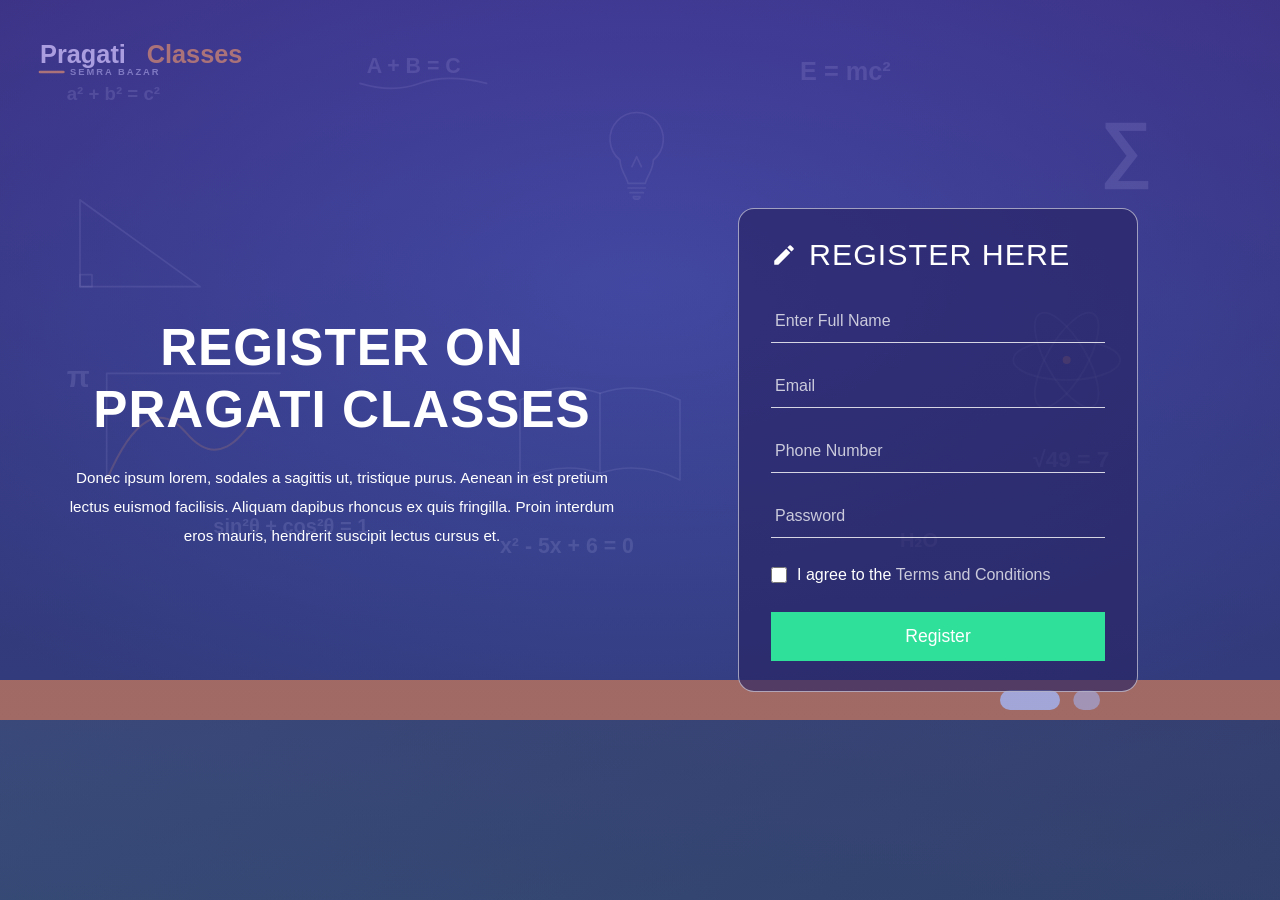
<file: Index.html>
<!DOCTYPE html>
<html lang="en">
<head>
<meta charset="UTF-8">
<meta name="viewport" content="width=device-width, initial-scale=1">
<title>Register on pragati classes </title>
<link rel="stylesheet" href="style.css">
</head>
<body>
<main class="wrap">
  <section class="intro">
    <h1>Register on pragati classes</h1>
    <p>Donec ipsum lorem, sodales a sagittis ut, tristique purus. Aenean in est pretium lectus euismod facilisis. Aliquam dapibus rhoncus ex quis fringilla. Proin interdum eros mauris, hendrerit suscipit lectus cursus et.</p>
    <!-- <div class="btns">
      <button class="btn green" type="button">Know More</button>
      <button class="btn pink" type="button">Get Started</button>
    </div> -->
  </section>

  <section class="card">
    <h2>
      <svg viewBox="0 0 24 24" aria-hidden="true"><path d="M3 17.25V21h3.75L17.8 9.94l-3.75-3.75L3 17.25zM20.7 7.04a1 1 0 0 0 0-1.41l-2.34-2.34a1 1 0 0 0-1.41 0l-1.83 1.83 3.75 3.75 1.83-1.83z"/></svg>
      Register here
    </h2>

    <form id="regForm" novalidate>
      <div class="field"><input type="text" name="name" placeholder="Enter Full Name" aria-label="Full name" required></div>
      <div class="field"><input type="email" name="email" placeholder="Email" aria-label="Email" required></div>
      <div class="field"><input type="tel" name="phone" placeholder="Phone Number" aria-label="Phone number" required></div>
      <div class="field"><input type="password" name="password" placeholder="Password" aria-label="Password" minlength="6" required></div>
      
      <label class="terms">
        <input type="checkbox" name="terms" required>
        <span>I agree to the <a href="#">Terms and Conditions</a></span>
      </label>
        
          <p id="errorMsg" role="alert"></p>

      <button class="submit" type="submit">Register</button>
    </form>

<script>

const form = document.getElementById("regForm");
const errorMsg = document.getElementById("errorMsg");

form.addEventListener("submit", function (event) {
    event.preventDefault();

    const name = form.elements["name"].value.trim();
    const email = form.elements["email"].value.trim().toLowerCase();
    const phone = form.elements["phone"].value.trim();
    const password = form.elements["password"].value;
    const terms = form.elements["terms"].checked;

    errorMsg.style.color = "#ffb3b3";

    if (!name) {
        errorMsg.textContent = "Please enter your full name.";
        form.elements["name"].focus();
        return;
    }

    if (!/^[^\s@]+@[^\s@]+\.[^\s@]+$/.test(email)) {
        errorMsg.textContent = "Please enter a valid email address.";
        form.elements["email"].focus();
        return;
    }

    if (!/^[0-9]{10}$/.test(phone)) {
        errorMsg.textContent = "Enter a valid 10-digit phone number.";
        form.elements["phone"].focus();
        return;
    }

    if (password.length < 6) {
        errorMsg.textContent = "Password must contain at least 6 characters.";
        form.elements["password"].focus();
        return;
    }

    if (!terms) {
        errorMsg.textContent = "Please accept the Terms and Conditions.";
        form.elements["terms"].focus();
        return;
    }

    try {
        const students = JSON.parse(
            localStorage.getItem("pragatiStudents") || "[]"
        );

        // const alreadyRegistered = students.some(function (student) {
        //     return student.phone === phone || student.email === email;
        // });

        // if (alreadyRegistered) {
        //     errorMsg.textContent =
        //         "This phone number or email is already registered.";
        //     return;
        // }

        students.push({
            name: name,
            email: email,
            phone: phone,
            password: password,
        });

        localStorage.setItem("pragatiStudents", JSON.stringify(students));

        errorMsg.style.color = "#2fe09b";
        errorMsg.textContent =
            "Registration successful! Redirecting to login...";

        form.querySelector(".submit").disabled = true;

        setTimeout(function () {
            window.location.href = "IndexLogin.html";
        }, 1200);

    } catch (error) {
        errorMsg.style.color = "#ffb3b3";
        errorMsg.textContent =
            "Unable to save registration. Please try again.";
    }
});

</script>

</body>
</html>
</file>
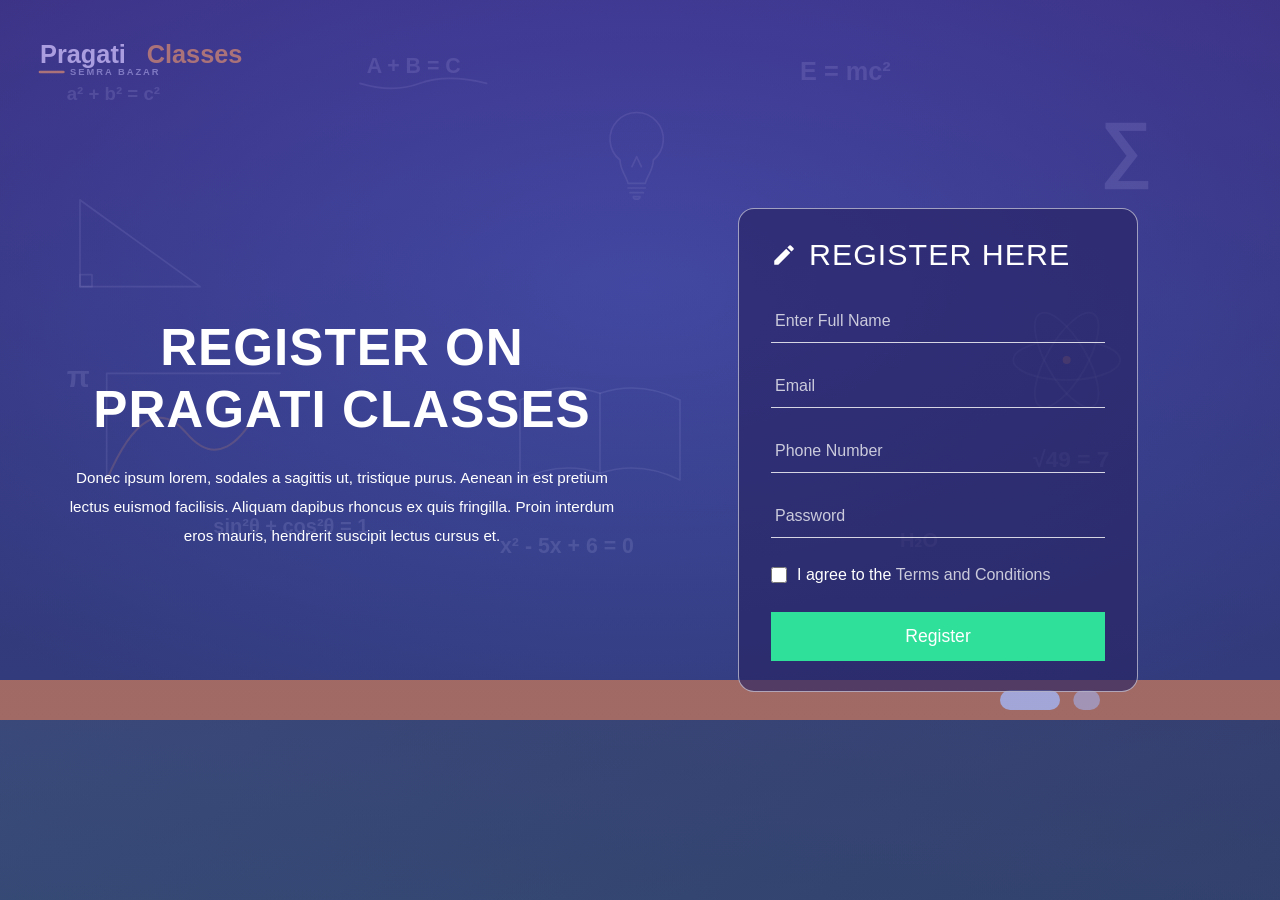
<file: index.html>
<!DOCTYPE html>
<html lang="en">
<head>
<meta charset="UTF-8">
<meta name="viewport" content="width=device-width, initial-scale=1">
<title>Register on pragati classes </title>
<link rel="stylesheet" href="style.css">
</head>
<body>
<main class="wrap">
  <section class="intro">
    <h1>Register on pragati classes</h1>
    <p>Donec ipsum lorem, sodales a sagittis ut, tristique purus. Aenean in est pretium lectus euismod facilisis. Aliquam dapibus rhoncus ex quis fringilla. Proin interdum eros mauris, hendrerit suscipit lectus cursus et.</p>
    <!-- <div class="btns">
      <button class="btn green" type="button">Know More</button>
      <button class="btn pink" type="button">Get Started</button>
    </div> -->
  </section>

  <section class="card">
    <h2>
      <svg viewBox="0 0 24 24" aria-hidden="true"><path d="M3 17.25V21h3.75L17.8 9.94l-3.75-3.75L3 17.25zM20.7 7.04a1 1 0 0 0 0-1.41l-2.34-2.34a1 1 0 0 0-1.41 0l-1.83 1.83 3.75 3.75 1.83-1.83z"/></svg>
      Register here
    </h2>

    <form id="regForm" novalidate>
      <div class="field"><input type="text" name="name" placeholder="Enter Full Name" aria-label="Full name" required></div>
      <div class="field"><input type="email" name="email" placeholder="Email" aria-label="Email" required></div>
      <div class="field"><input type="tel" name="phone" placeholder="Phone Number" aria-label="Phone number" required></div>
      <div class="field"><input type="password" name="password" placeholder="Password" aria-label="Password" minlength="6" required></div>
      
      <label class="terms">
        <input type="checkbox" name="terms" required>
        <span>I agree to the <a href="#">Terms and Conditions</a></span>
      </label>
        
          <p id="errorMsg" role="alert"></p>

      <button class="submit" type="submit">Register</button>
    </form>

<script>

const form = document.getElementById("regForm");
const errorMsg = document.getElementById("errorMsg");

form.addEventListener("submit", function (event) {
    event.preventDefault();

    const name = form.elements["name"].value.trim();
    const email = form.elements["email"].value.trim().toLowerCase();
    const phone = form.elements["phone"].value.trim();
    const password = form.elements["password"].value;
    const terms = form.elements["terms"].checked;

    errorMsg.style.color = "#ffb3b3";

    if (!name) {
        errorMsg.textContent = "Please enter your full name.";
        form.elements["name"].focus();
        return;
    }

    if (!/^[^\s@]+@[^\s@]+\.[^\s@]+$/.test(email)) {
        errorMsg.textContent = "Please enter a valid email address.";
        form.elements["email"].focus();
        return;
    }

    if (!/^[0-9]{10}$/.test(phone)) {
        errorMsg.textContent = "Enter a valid 10-digit phone number.";
        form.elements["phone"].focus();
        return;
    }

    if (password.length < 6) {
        errorMsg.textContent = "Password must contain at least 6 characters.";
        form.elements["password"].focus();
        return;
    }

    if (!terms) {
        errorMsg.textContent = "Please accept the Terms and Conditions.";
        form.elements["terms"].focus();
        return;
    }

    try {
        const students = JSON.parse(
            localStorage.getItem("pragatiStudents") || "[]"
        );

        // const alreadyRegistered = students.some(function (student) {
        //     return student.phone === phone || student.email === email;
        // });

        // if (alreadyRegistered) {
        //     errorMsg.textContent =
        //         "This phone number or email is already registered.";
        //     return;
        // }

        students.push({
            name: name,
            email: email,
            phone: phone,
            password: password,
        });

        localStorage.setItem("pragatiStudents", JSON.stringify(students));

        errorMsg.style.color = "#2fe09b";
        errorMsg.textContent =
            "Registration successful! Redirecting to login...";

        form.querySelector(".submit").disabled = true;

        setTimeout(function () {
            window.location.href = "IndexLogin.html";
        }, 1200);

    } catch (error) {
        errorMsg.style.color = "#ffb3b3";
        errorMsg.textContent =
            "Unable to save registration. Please try again.";
    }
});

</script>

</body>
</html>
</file>
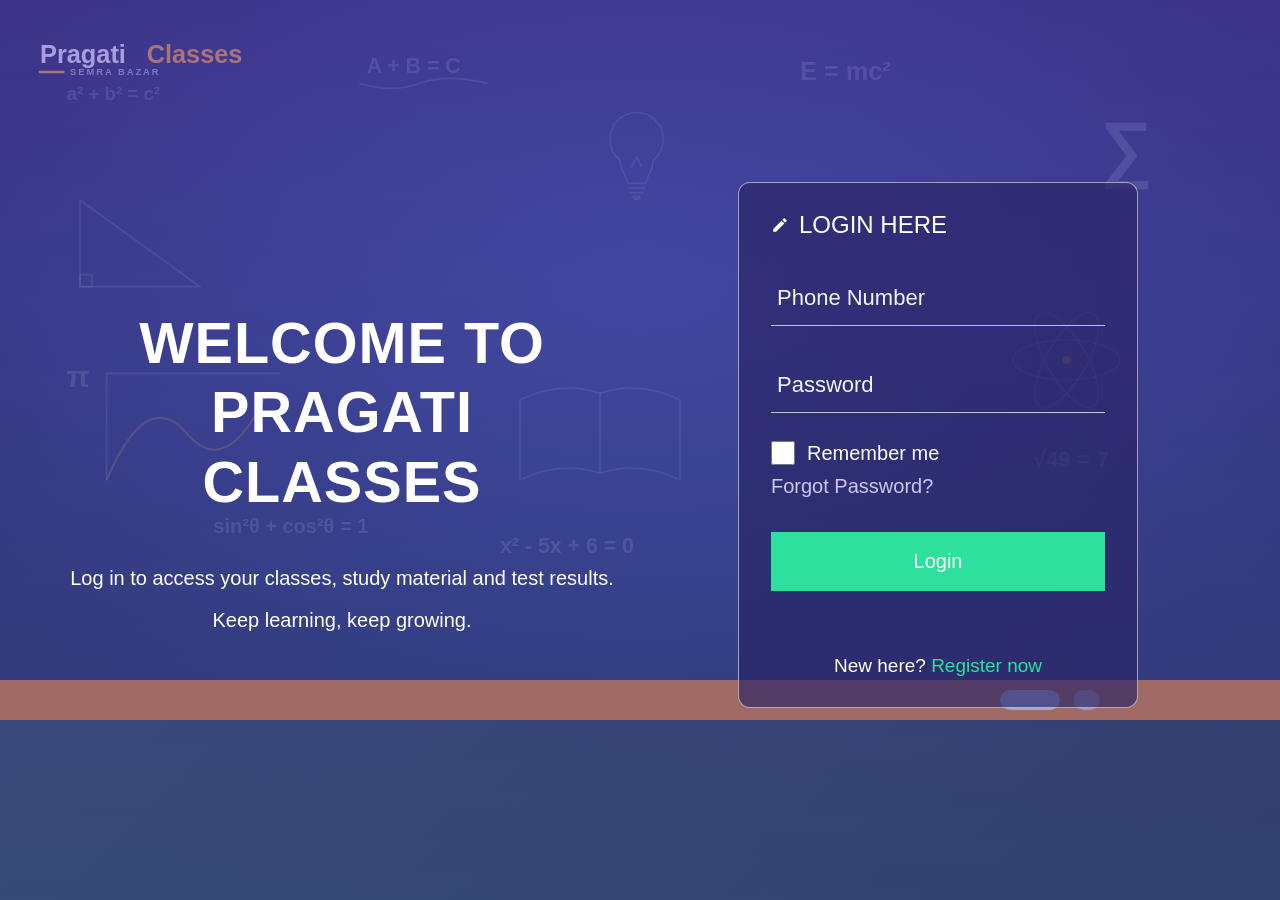
<file: dashboard.html>
<!DOCTYPE html>
<html lang="en">
<head>
    <meta charset="UTF-8">
    <meta name="viewport" content="width=device-width, initial-scale=1.0">
    <title>Student Dashboard | Pragati Classes</title>
    <link rel="stylesheet" href="dashboard.css">
</head>
<body>

<div class="dashboard">

    <!-- Sidebar -->
    <aside class="sidebar" id="sidebar">
        <div class="brand">
            <div class="brand-logo">P</div>
            <div>
                <h2>Pragati Classes</h2>
                <span>Student Portal</span>
            </div>
        </div>

        <p class="menu-label">MAIN MENU</p>

        <nav class="navigation">
            <a href="#" class="nav-link active" data-section="overview">▦ Dashboard</a>
            <a href="#" class="nav-link" data-section="materials">📄 Study Materials</a>
            <a href="#" class="nav-link" data-section="courses">📚 My Courses</a>
            <a href="#" class="nav-link" data-section="classes">🎥 Online Classes</a>
            <a href="#" class="nav-link" data-section="results">📊 Results</a>
            <a href="#" class="nav-link" data-section="profile">👤 My Profile</a>
        </nav>

        <div class="sidebar-bottom">
            <a href="IndexLogin.html" class="nav-link logout" id="logoutBtn">↪ Logout</a>
        </div>
    </aside>

    <!-- Main Content -->
    <main class="main-content">

        <header class="topbar">
            <button class="menu-toggle" id="menuToggle" aria-label="Open menu">☰</button>

            <div>
                <h2 id="pageTitle">Dashboard</h2>
                <p>Welcome back to Pragati Classes!</p>
            </div>

            <div class="topbar-right">
               
<button class="notification" id="notificationBtn" aria-label="Notifications">
    🔔
    <span id="notificationBadge" class="notification-badge" style="display:none;">0</span>
</button>

                <div class="avatar" id="topAvatar">S</div>
            </div>
        </header>

        <!-- Dashboard Overview -->
        <section class="section-page active" id="overview">

            
<div class="welcome-banner">
    <div>
        <p class="eyebrow">STUDENT LEARNING PORTAL</p>
        <h1>Hello, <span id="welcomeName">Student</span> 👋</h1>
        <p>Keep learning, keep growing. Your future starts here.</p>
    </div>
    <div class="welcome-icon">🎓</div>
</div>

<!-- <div class="panel" style="margin: 20px 0;">
    <h3>Your Selected Class</h3>
    <p id="dashboardCourse">Loading class...</p>
</div> -->

<!-- Explore Our Batches -->

<!-- Select Your Board -->
<div class="explore-batches">
    <div class="batch-heading">
        <h2>Choose Your Board</h2>
        <p>Select your board to explore available batches.</p>
    </div>

    <div class="batch-grid">

        <article class="batch-card">
            <div class="batch-icon">📘</div>
            <h3>BSEB Board</h3>
            <p>Explore Bihar Board batches from Class 9th to 12th.</p>
            <button class="primary-btn" data-go="bsebBatches">
                Explore BSEB →
            </button>
        </article>

        <article class="batch-card">
            <div class="batch-icon">🎓</div>
            <h3>CBSE Board</h3>
            <p>Explore CBSE batches from Class 9th to 12th.</p>
            <button class="primary-btn" data-go="cbseBatches">
                Explore CBSE →
            </button>
        </article>

    </div>
</div>

<!-- Crash Courses Card -->
<div class="explore-batches">
    <div class="batch-heading">
        <h2>Crash Courses</h2>
        <p>Quick revision and exam preparation for Class 10th and 12th.</p>
    </div>

    <div class="batch-grid">
        <article class="batch-card">
            <div class="batch-icon">🎯</div>
            <h3>Class 10th Crash Course</h3>
            <p>Video lectures, revision notes and practice tests for board exams.</p>
            <button class="primary-btn" data-go="class10Crash">
                Explore Class 10th →
            </button>
        </article>

        <article class="batch-card">
            <div class="batch-icon">🚀</div>
            <h3>Class 12th Crash Course</h3>
            <p>Video lectures, revision notes and tests for board exam preparation.</p>
            <button class="primary-btn" data-go="class12Crash">
                Explore Class 12th →
            </button>
        </article>
    </div>
</div>
</section>
<!-- Class 10th Crash Course -->
<section class="section-page" id="class10Crash">
    <div class="section-heading">
        <h2>Class 10th Crash Course 🎯</h2>
        <p>Video lectures for Class 10th</p>
    </div>
    <div id="class10VideoList" class="course-cards"></div>
</section>

<!-- Class 12th Crash Course -->
<section class="section-page" id="class12Crash">
    <div class="section-heading">
        <h2>Class 12th Crash Course 🚀</h2>
        <p>Video lectures for Class 12th</p>
    </div>
    <div id="class12VideoList" class="course-cards"></div>
</section>



<!-- BSEB Board Batches -->
<section class="section-page" id="bsebBatches">
    <div class="batch-heading">
        <h2>Explore Our BSEB Batches</h2>
        <p>Choose your Bihar Board class.</p>
    </div>

    <div class="batch-grid">
        <article class="batch-card">
            <div class="batch-icon">📘</div>
            <h3>Class 9th</h3>
            <p>Build strong concepts and learn fundamentals.</p>
            <button class="primary-btn" data-go="class9Courses">
                View Courses →
            </button>
        </article>

        <article class="batch-card">
            <div class="batch-icon">🎯</div>
            <h3>Class 10th</h3>
            <p>Prepare for Bihar Board examinations.</p>
            <button class="primary-btn" data-go="class10Courses">
                View Courses →
            </button>
        </article>

        <article class="batch-card">
            <div class="batch-icon">🚀</div>
            <h3>Class 11th</h3>
            <p>Strengthen your concepts and foundation.</p>
            <button class="primary-btn" data-go="class11Courses">
                View Courses →
            </button>
        </article>

        <article class="batch-card">
            <div class="batch-icon">🏆</div>
            <h3>Class 12th</h3>
            <p>Prepare for Bihar Board examinations.</p>
            <button class="primary-btn" data-go="class12Courses">
                View Courses →
            </button>
        </article>
    </div>

    <button class="primary-btn" data-go="overview">
        ← Back to Dashboard
    </button>
</section>

<!-- CBSE Board Batches -->
<section class="section-page" id="cbseBatches">
    <div class="batch-heading">
        <h2>Explore Our CBSE Batches</h2>
        <p>Choose your CBSE class.</p>
    </div>

    <div class="batch-grid">
        <article class="batch-card">
            <div class="batch-icon">📘</div>
            <h3>Class 9th</h3>
            <p>Build strong concepts and learn fundamentals.</p>
            <button class="primary-btn" data-go="class9Courses">
                View Courses →
            </button>
        </article>

        <article class="batch-card">
            <div class="batch-icon">🎯</div>
            <h3>Class 10th</h3>
            <p>Prepare for CBSE board examinations.</p>
            <button class="primary-btn" data-go="class10Courses">
                View Courses →
            </button>
        </article>

        <article class="batch-card">
            <div class="batch-icon">🚀</div>
            <h3>Class 11th</h3>
            <p>Strengthen your concepts and foundation.</p>
            <button class="primary-btn" data-go="class11Courses">
                View Courses →
            </button>
        </article>

        <article class="batch-card">
            <div class="batch-icon">🏆</div>
            <h3>Class 12th</h3>
            <p>Prepare for CBSE board examinations.</p>
            <button class="primary-btn" data-go="class12Courses">
                View Courses →
            </button>
        </article>
    </div>

    <button class="primary-btn" data-go="overview">
        ← Back to Dashboard
    </button>
</section>

        <!-- My Courses -->
         
<!-- My Courses Main Section -->

<!-- My Courses -->
<section class="section-page" id="courses">
    <h2 class="section-heading">My Courses</h2>
    <p class="section-description">
        Your purchased batches will appear here.
    </p>

    <div class="panel empty-state" id="noPurchasedCourses">
        <div>📚</div>
        <h3>No courses purchased yet</h3>
        <p>
            You haven't purchased any batch yet.
            Your enrolled courses will appear here.
        </p>
    </div>

    <div class="course-cards" id="purchasedCoursesList"></div>
</section>



        
<!-- Chapter-wise Notes -->
<section class="section-page" id="chapterNotes">
    <h2 class="section-heading">Chapter-wise Notes</h2>
    <p class="section-description">Explore subject-wise notes.</p>
    <div class="panel">
        <h3>Notes Coming Soon</h3>
        <p>Chapter-wise notes will be available here.</p>
    </div>
    <button class="primary-btn" data-go="materials">← Back to Study Materials</button>
</section>

<!-- PDF Notes -->
<section class="section-page" id="pdfNotes">
    <h2 class="section-heading">PDF Notes</h2>
    <p class="section-description">Access your study PDFs.</p>
    <div class="panel">
        <h3>PDFs Coming Soon</h3>
        <p>PDF study notes will be added here.</p>
    </div>
    <button class="primary-btn" data-go="materials">← Back to Study Materials</button>
</section>

<!-- Practice Questions -->
<section class="section-page" id="practiceQuestions">
    <h2 class="section-heading">Practice Questions</h2>
    <div class="panel">
        <h3>Practice Questions Coming Soon</h3>
        <p>Questions for exam preparation will be added here.</p>
    </div>
    <button class="primary-btn" data-go="materials">← Back to Study Materials</button>
</section>

<!-- Sample Papers -->
<section class="section-page" id="samplePapers">
    <h2 class="section-heading">Sample & Previous Papers</h2>
    <div class="panel">
        <h3>Papers Coming Soon</h3>
        <p>Sample and previous-year papers will be added here.</p>
    </div>
    <button class="primary-btn" data-go="materials">← Back to Study Materials</button>
</section>

<!-- Video Lectures -->
<section class="section-page" id="videoLectures">
    <h2 class="section-heading">Video Lectures</h2>
    <div class="panel">
        <h3>Video Lectures Coming Soon</h3>
        <p>Educational videos will be added here.</p>
    </div>
    <button class="primary-btn" data-go="materials">← Back to Study Materials</button>
</section>

        <!-- Class 9th Courses -->
<section class="section-page" id="class9Courses">
    <h2 class="section-heading">Class 9th Courses</h2>
    <p class="section-description">Explore your subjects.</p>

    <div class="course-cards">
        <article class="panel course-card">
            <h3>Mathematics</h3>
            <p>Concepts, formulas and practice.</p>
            <button class="primary-btn"
                data-message="Class 9th Mathematics materials will be added soon.">
                Open Subject
            </button>
        </article>

        <article class="panel course-card">
            <h3>Science</h3>
            <p>Physics, Chemistry and Biology concepts.</p>
            <button class="primary-btn"
                data-message="Class 9th Science materials will be added soon.">
                Open Subject
            </button>
        </article>

        <article class="panel course-card">
            <h3>English & Social Science</h3>
            <p>Explore language and social science topics.</p>
            <button class="primary-btn"
                data-message="Class 9th English and Social Science materials will be added soon.">
                Open Subject
            </button>
        </article>
    </div>

    <button class="primary-btn" data-go="courses">← Back to My Courses</button>
</section>

<!-- Class 10th Courses -->
<section class="section-page" id="class10Courses">
    <h2 class="section-heading">Class 10th Courses</h2>
    <p class="section-description">Prepare for your board examinations.</p>

    <div class="course-cards">
        <article class="panel course-card">
            <h3>Mathematics</h3>
            <p>Formulas, chapters and practice questions.</p>
            <button class="primary-btn"
                data-message="Class 10th Mathematics materials will be added soon.">
                Open Subject
            </button>
        </article>

        <article class="panel course-card">
            <h3>Science</h3>
            <p>Physics, Chemistry and Biology concepts.</p>
            <button class="primary-btn"
                data-message="Class 10th Science materials will be added soon.">
                Open Subject
            </button>
        </article>

        <article class="panel course-card">
            <h3>English & Social Science</h3>
            <p>Prepare with lessons and revision.</p>
            <button class="primary-btn"
                data-message="Class 10th English and Social Science materials will be added soon.">
                Open Subject
            </button>
        </article>
    </div>

    <button class="primary-btn" data-go="courses">← Back to My Courses</button>
</section>

<!-- Class 11th Courses -->
<section class="section-page" id="class11Courses">
    <h2 class="section-heading">Class 11th Courses</h2>
    <p class="section-description">Choose your subjects or stream.</p>

    <div class="course-cards">
        <article class="panel course-card">
            <h3>Science</h3>
            <p>Physics, Chemistry, Mathematics or Biology.</p>
            <button class="primary-btn"
                data-message="Class 11th Science materials will be added soon.">
                Explore Subjects
            </button>
        </article>

        <article class="panel course-card">
            <h3>Commerce</h3>
            <p>Explore Accountancy, Business Studies and Economics.</p>
            <button class="primary-btn"
                data-message="Class 11th Commerce materials will be added soon.">
                Explore Subjects
            </button>
        </article>

        <article class="panel course-card">
            <h3>Arts / Humanities</h3>
            <p>Explore relevant humanities subjects.</p>
            <button class="primary-btn"
                data-message="Class 11th Arts materials will be added soon.">
                Explore Subjects
            </button>
        </article>
    </div>

    <button class="primary-btn" data-go="courses">← Back to My Courses</button>
</section>

<!-- Class 12th Courses -->
<section class="section-page" id="class12Courses">
    <h2 class="section-heading">Class 12th Courses</h2>
    <p class="section-description">Prepare for board examinations.</p>

    <div class="course-cards">
        <article class="panel course-card">
            <h3>Science</h3>
            <p>Physics, Chemistry, Mathematics or Biology.</p>
            <button class="primary-btn"
                data-message="Class 12th Science materials will be added soon.">
                Explore Subjects
            </button>
        </article>

        <article class="panel course-card">
            <h3>Commerce</h3>
            <p>Accountancy, Business Studies and Economics.</p>
            <button class="primary-btn"
                data-message="Class 12th Commerce materials will be added soon.">
                Explore Subjects
            </button>
        </article>

        <article class="panel course-card">
            <h3>Arts / Humanities</h3>
            <p>Explore relevant humanities subjects.</p>
            <button class="primary-btn"
                data-message="Class 12th Arts materials will be added soon.">
                Explore Subjects
            </button>
        </article>
    </div>

    <button class="primary-btn" data-go="courses">← Back to My Courses</button>
</section>

        <!-- Study Materials -->
        
<!-- Study Materials -->
<section class="section-page" id="materials">
    <h2 class="section-heading">Study Materials</h2>
    <p class="section-description">
        Learn, practise and prepare for your examinations.
    </p>
    <div class="panel">
    <h3>📚 Materials Added by Admin</h3>
    <div id="studentMaterialsList">
        <p>Loading study materials...</p>
    </div>
</div>

    <div class="study-materials-grid">
        <div class="study-material-card">
            <div class="study-material-icon">📚</div>
            <h3>Chapter-wise Notes</h3>
            <p>Notes organised by subject and chapter.</p>
            <button class="primary-btn" data-go="chapterNotes">Explore Notes</button>
        </div>

        <div class="study-material-card">
            <div class="study-material-icon">📄</div>
            <h3>PDF Notes</h3>
            <p>Access notes in PDF format.</p>
            <button class="primary-btn" data-go="pdfNotes">View PDFs</button>
        </div>

        <div class="study-material-card">
            <div class="study-material-icon">📝</div>
            <h3>Practice Questions</h3>
            <p>Practise questions for exam preparation.</p>
            <button class="primary-btn" data-go="practiceQuestions">Start Practice</button>
        </div>

        <div class="study-material-card">
            <div class="study-material-icon">📑</div>
            <h3>Sample & Previous Papers</h3>
            <p>Prepare with sample and previous-year papers.</p>
            <button class="primary-btn" data-go="samplePapers">View Papers</button>
        </div>

        <div class="study-material-card">
            <div class="study-material-icon">🎥</div>
            <h3>Video Lectures</h3>
            <p>Learn through educational videos.</p>
            <button class="primary-btn" data-go="videoLectures">Watch Videos</button>
        </div>
    </div>
</section>

        
<!-- 1. Chapter-wise Notes -->
        <!-- Online Classes -->
       
<!-- Online Classes -->
<section class="section-page" id="classes">
    <h2 class="section-heading">Online Classes</h2>

    <div id="studentClassesList">
        <div class="panel empty-state">
            <div>🎥</div>
            <h3>No live classes scheduled</h3>
            <p>Your class timetable and joining links will appear here.</p>
        </div>
    </div>
</section>
       
<!-- Results -->
<section class="section-page" id="results">
    <h2 class="section-heading">Results &amp; Performance</h2>

    <div id="studentResultsList">
        <div class="panel empty-state">
            <div>📊</div>
            <h3>No results available yet</h3>
            <p>Your test results will appear here once marks are connected.</p>
        </div>
    </div>
</section>


        <!-- Profile -->
        <section class="section-page" id="profile">
            <h2 class="section-heading">My Profile</h2>

            <div class="panel profile-panel">
                <div class="profile-avatar" id="profileAvatar">S</div>
                <h2 id="profileName">Student</h2>
                <p class="muted">Pragati Classes Student</p>

                <form id="profileForm">
                    <label for="studentName">Full Name</label>
                    <input id="studentName" type="text" placeholder="Enter your name" required readonly>

                    <label for="studentEmail">Email Address</label>
                    <input id="studentEmail" type="email" placeholder="Enter your email" readonly>

                    <label for="studentPhone">Phone Number</label>
                    <input id="studentPhone" type="tel" placeholder="Enter your phone number" readonly>
                
                    <!-- <label for="studentCourse">Selected Course</label>
                    <input id="studentCourse" type="text" placeholder="Your selected course" readonly> -->

                    <!-- <button class="primary-btn" type="submit">Save Profile</button> -->
                </form>
                <p class="muted">Profile is saved in this browser until the backend is connected.</p>
            </div>
        </section>

        <footer class="footer">
            © 2026 Pragati Classes. All rights reserved.
        </footer>

    </main>
</div>

<div class="sidebar-overlay" id="sidebarOverlay"></div>



<!-- JavaScript -->
<script>
    const sidebar = document.getElementById("sidebar");
    const menuToggle = document.getElementById("menuToggle");
    const overlay = document.getElementById("sidebarOverlay");
    const navLinks = document.querySelectorAll(".nav-link[data-section]");
    const pages = document.querySelectorAll(".section-page");

    function closeSidebar() {
        sidebar.classList.remove("open");
        overlay.classList.remove("show");
        menuToggle.setAttribute("aria-expanded", "false");
    }

    menuToggle.addEventListener("click", function () {
        const isOpen = sidebar.classList.toggle("open");
        overlay.classList.toggle("show", isOpen);
        menuToggle.setAttribute("aria-expanded", String(isOpen));
    });

    overlay.addEventListener("click", closeSidebar);

    function showSection(sectionId) {
        const target = document.getElementById(sectionId);
        if (!target) return;

        pages.forEach(page => page.classList.remove("active"));
        target.classList.add("active");

        navLinks.forEach(link => {
            link.classList.toggle("active", link.dataset.section === sectionId);
        });

        const activeLink = document.querySelector(
            '.nav-link[data-section="' + sectionId + '"]'
        );

        document.getElementById("pageTitle").textContent =
            activeLink ? activeLink.textContent.trim() : "Dashboard";

        closeSidebar();
        window.scrollTo({ top: 0, behavior: "smooth" });
    }

    navLinks.forEach(link => {
        link.addEventListener("click", function (event) {
            event.preventDefault();
            showSection(link.dataset.section);
        });
    });

    document.querySelectorAll("[data-go]").forEach(button => {
        button.addEventListener("click", function () {
            showSection(button.dataset.go);
        });
    });

   
document.querySelectorAll("[data-go]").forEach(button => {
    button.addEventListener("click", function () {
        const sectionId = this.dataset.go;
        showSection(sectionId);

        if (sectionId === "class10Crash") {
            showCrashVideos("class10", "class10VideoList");
        }

        if (sectionId === "class12Crash") {
            showCrashVideos("class12", "class12VideoList");
        }
    });
});


   
const NOTICE_DB_KEY = "pragatiClassesDB";

function getPublishedNotices() {
    try {
        const db = JSON.parse(
            localStorage.getItem(NOTICE_DB_KEY)
        ) || {};

        return Array.isArray(db.notices)
            ? db.notices.filter(notice => notice.status === "Published")
            : [];
    } catch (error) {
        console.error("Notice loading error:", error);
        return [];
    }
}

const READ_NOTICES_KEY = "pragatiReadNotices";

function getReadNotices() {
    try {
        return JSON.parse(
            localStorage.getItem(READ_NOTICES_KEY)
        ) || [];
    } catch {
        return [];
    }
}

function updateNotificationBadge() {
    const badge = document.getElementById("notificationBadge");
    if (!badge) return;

    const notices = getPublishedNotices();
    const read = getReadNotices();

    const unread = notices.filter(notice =>
        !read.includes(
            (notice.title || "Notice") + "|" + (notice.date || "")
        )
    ).length;

    badge.textContent = unread > 99 ? "99+" : unread;
    badge.style.display = unread > 0 ? "flex" : "none";
}

function showNoticeNotifications() {
    const notices = getPublishedNotices();

    if (notices.length === 0) {
        alert("Abhi koi published notice nahi hai.");
        return;
    }

    const message = notices.map((notice, index) =>
        `${index + 1}. ${notice.title || "Notice"}\n` +
        `Category: ${notice.category || "General"}\n` +
        `Date: ${notice.date || "Not specified"}\n` +
        `${notice.description || ""}`
    ).join("\n\n--------------------\n\n");

    alert("📢 Published Notices\n\n" + message);

    const read = getReadNotices();

    notices.forEach(notice => {
        const key =
            (notice.title || "Notice") + "|" + (notice.date || "");

        if (!read.includes(key)) read.push(key);
    });

    localStorage.setItem(READ_NOTICES_KEY, JSON.stringify(read));
    updateNotificationBadge();
}

document.addEventListener("DOMContentLoaded", function () {
    const bell = document.getElementById("notificationBtn");

    if (bell) {
        bell.addEventListener("click", showNoticeNotifications);
    }

    updateNotificationBadge();
});

window.addEventListener("storage", function (event) {
    if (event.key === "pragatiClassesDB") {
        updateNotificationBadge();
    }
});


    
const loggedInStudent = JSON.parse(
    sessionStorage.getItem("pragatiLoggedInStudent") ||
    localStorage.getItem("pragatiLoggedInStudent") ||
    "null"
);

if (!loggedInStudent) {
    window.location.replace("IndexLogin.html");
} else {
   
const profileKey = "pragatiStudentProfile_" + loggedInStudent.phone;

const savedProfile = JSON.parse(
    localStorage.getItem(profileKey) || "null"
);

const currentStudent = {
    ...loggedInStudent,
    ...(savedProfile || {})
};


    const studentName = document.getElementById("studentName");
    const studentEmail = document.getElementById("studentEmail");
    const studentPhone = document.getElementById("studentPhone");

    studentName.value = currentStudent.name || "";
    studentEmail.value = currentStudent.email || "";
    studentPhone.value = currentStudent.phone || "";


    function updateStudentDisplay(name) {
        const displayName = name || "Student";

        document.getElementById("welcomeName").textContent =
            displayName;
        document.getElementById("profileName").textContent =
            displayName;

        const initial = displayName.charAt(0).toUpperCase();
        document.getElementById("topAvatar").textContent = initial;
        document.getElementById("profileAvatar").textContent = initial;
    }

    updateStudentDisplay(currentStudent.name);

}

    document.getElementById("logoutBtn").addEventListener("click", function (event) {
    event.preventDefault();

    localStorage.removeItem("pragatiLoggedInStudent");
    sessionStorage.removeItem("pragatiLoggedInStudent");

    window.location.href = "IndexLogin.html";
    });

   
function showCrashVideos(className, containerId) {
    const container = document.getElementById(containerId);
    if (!container) return;

    let db = {};

    try {
        db = JSON.parse(
            localStorage.getItem("pragatiClassesDB") || "{}"
        );
    } catch (error) {
        console.error("Could not load crash videos:", error);
    }

    const videos = (Array.isArray(db.crashVideos) ? db.crashVideos : [])
        .filter(video => {
            const videoClass = String(video.className || "")
                .trim().toLowerCase();

            const selectedClass =
                className === "class10" ? "class 10" : "class 12";

            return videoClass === selectedClass &&
                String(video.status || "").trim().toLowerCase() === "active";
        });

    if (videos.length === 0) {
        container.innerHTML = `
            <div class="panel course-card">
                <h3>📚 Videos Not Available</h3>
                <p>No videos available yet. Please check back later.</p>
            </div>
        `;
        return;
    }

    container.replaceChildren();

    videos.forEach(video => {
        const card = document.createElement("div");
        card.className = "panel course-card";

        const title = document.createElement("h3");
        title.textContent = video.title || "Crash Course Video";

        const player = document.createElement("video");
        player.controls = true;
        player.style.width = "100%";

        const source = document.createElement("source");
        source.src = video.url;
        source.type = "video/mp4";

        player.appendChild(source);
        card.append(title, player);
        container.appendChild(card);
    });
}

function refreshCrashVideos() {
    showCrashVideos("class10", "class10VideoList");
    showCrashVideos("class12", "class12VideoList");
}

refreshCrashVideos();

window.addEventListener("storage", event => {
    if (event.key === "pragatiClassesDB" || event.key === null) {
        refreshCrashVideos();
    }
});



showCrashVideos("class10", "class10VideoList");
showCrashVideos("class12", "class12VideoList");

</script>

<script src="shared/shared_data.js"></script>
<script src="courses_display.js"></script>
<!-- <script src="student_admin_courses.js"></script> -->
<script src="student_classes_results.js"></script>
<script src="student_materials.js"></script>
</body>
</html>
</file>
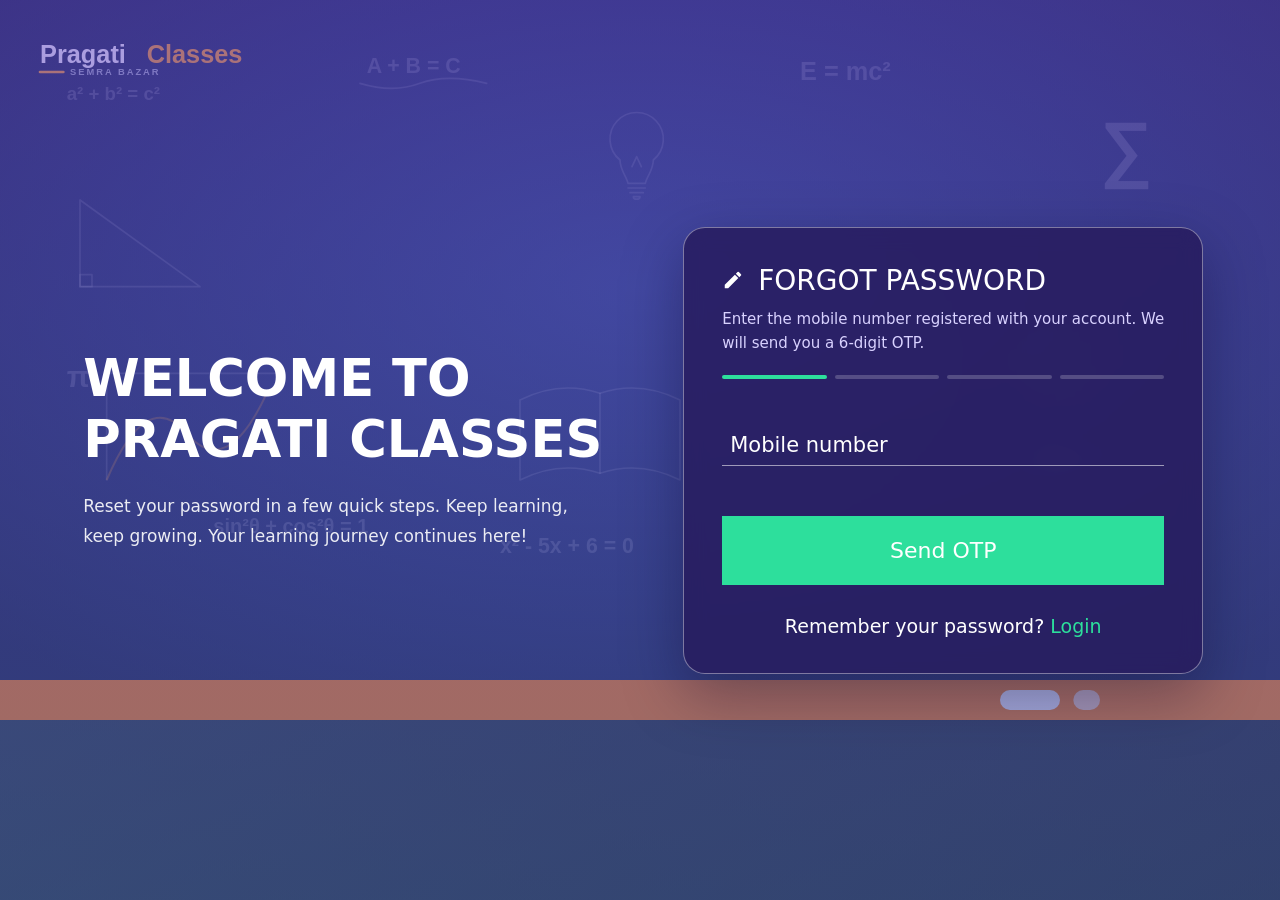
<file: Forgot.html>
<!DOCTYPE html>
<html lang="en">
<head>
<meta charset="UTF-8">
<meta name="viewport" content="width=device-width, initial-scale=1">
<title>Forgot Password | Pragati Classes</title>
<link rel="stylesheet" href="Forgot.css">
</head>
<body>
<div class="page">
<section class="intro">
    <h1>WELCOME TO PRAGATI CLASSES</h1>
    <p>
        Reset your password in a few quick steps.
        Keep learning, keep growing.
        Your learning journey continues here!
    </p>
</section>

  <section class="side">
    <main class="card">
      <h2>
        <svg viewBox="0 0 24 24" aria-hidden="true"><path d="M3 17.25V21h3.75L17.81 9.94l-3.75-3.75L3 17.25zM20.71 7.04a1 1 0 0 0 0-1.41l-2.34-2.34a1 1 0 0 0-1.41 0l-1.83 1.83 3.75 3.75 1.83-1.83z"/></svg>
        <span id="title">FORGOT PASSWORD</span>
      </h2>
      <p class="sub" id="sub">Enter the mobile number registered with your account. We will send you a 6-digit OTP.</p>
      <div class="progress" aria-hidden="true"><i class="on"></i><i></i><i></i><i></i></div>

      <!-- STEP 1: mobile -->
      <form class="step active" id="s1" novalidate>
        <div class="field has-prefix">
          <input id="mobile" type="tel" inputmode="numeric" maxlength="10" placeholder=" " autocomplete="tel-national" required>
          <label for="mobile">Mobile number</label>
          <span class="prefix">+91</span>
        </div>
        <div class="msg" id="m1" role="alert"></div>
        <button class="btn" type="submit">Send OTP</button>
      </form>

      <!-- STEP 2: OTP -->
      <form class="step" id="s2" novalidate>
        <div class="otp" id="otp" role="group" aria-label="6-digit OTP">
          <input inputmode="numeric" maxlength="1" aria-label="Digit 1" autocomplete="one-time-code">
          <input inputmode="numeric" maxlength="1" aria-label="Digit 2">
          <input inputmode="numeric" maxlength="1" aria-label="Digit 3">
          <input inputmode="numeric" maxlength="1" aria-label="Digit 4">
          <input inputmode="numeric" maxlength="1" aria-label="Digit 5">
          <input inputmode="numeric" maxlength="1" aria-label="Digit 6">
        </div>
        <div class="row">
          <button type="button" class="link" id="change">Change number</button>
          <span><span id="timer"></span><button type="button" class="link" id="resend" disabled>Resend OTP</button></span>
        </div>
        <div class="msg" id="m2" role="alert"></div>
        <button class="btn" type="submit">Verify OTP</button>
      </form>

      <!-- STEP 3: new password -->
      <form class="step" id="s3" novalidate>
        <div class="field">
          <input id="pw1" type="password" placeholder=" " autocomplete="new-password" required>
          <label for="pw1">New password</label>
          <button type="button" class="eye" data-for="pw1" aria-label="Show password"><svg viewBox="0 0 24 24"><path d="M12 5c-5 0-9 4.5-10 7 1 2.5 5 7 10 7s9-4.5 10-7c-1-2.5-5-7-10-7zm0 11.5A4.5 4.5 0 1 1 12 7.5a4.5 4.5 0 0 1 0 9zm0-7a2.5 2.5 0 1 0 0 5 2.5 2.5 0 0 0 0-5z"/></svg></button>
        </div>
        <div class="field">
          <input id="pw2" type="password" placeholder=" " autocomplete="new-password" required>
          <label for="pw2">Confirm new password</label>
          <button type="button" class="eye" data-for="pw2" aria-label="Show password"><svg viewBox="0 0 24 24"><path d="M12 5c-5 0-9 4.5-10 7 1 2.5 5 7 10 7s9-4.5 10-7c-1-2.5-5-7-10-7zm0 11.5A4.5 4.5 0 1 1 12 7.5a4.5 4.5 0 0 1 0 9zm0-7a2.5 2.5 0 1 0 0 5 2.5 2.5 0 0 0 0-5z"/></svg></button>
        </div>
        <ul class="rules">
          <li id="r-len">At least 8 characters</li>
          <li id="r-mix">A letter and a number</li>
          <li id="r-match">Both passwords match</li>
        </ul>
        <div class="msg" id="m3" role="alert"></div>
        <button class="btn" type="submit">Save new password</button>
      </form>

      <!-- STEP 4: success -->
      <div class="step" id="s4">
        <div class="done">
          <div class="tick"><svg viewBox="0 0 24 24"><path d="M5 12.5l4.5 4.5L19 7.5"/></svg></div>
          <h3>Password changed</h3>
          <p>You can now log in with your new password.</p>
        </div>
        <a href="./IndexLogin.html" class="btn"
          style="display:block; text-align:center; text-decoration:none;">
           Back to Login
        </a>
      </div>

      <p class="foot" id="foot">Remember your password? <a href="IndexLogin.html">Login</a></p>
    </main>
  </section>
</div>

<script>
/* ====================================================================
   BACKEND HOOKS: replace the three functions below with real API calls.
   DEMO_MODE = true lets you test the whole flow without a server
   (any mobile number works, and the OTP is 123456).
   Never check the OTP or save the password only in the browser in production.
   ==================================================================== */
const DEMO_MODE = true;
const LOGIN_URL = "login.html";

const api = {
  async sendOtp(mobile){
    if (DEMO_MODE) return wait(700);
    const r = await fetch("/api/forgot-password/send-otp", {
      method:"POST", headers:{"Content-Type":"application/json"}, body:JSON.stringify({mobile})});
    if(!r.ok) throw new Error((await r.json()).message || "Could not send OTP.");
  },
  async verifyOtp(mobile, otp){
    if (DEMO_MODE){ await wait(600); if(otp!=="123456") throw new Error("Incorrect OTP. Please try again."); return "demo-reset-token"; }
    const r = await fetch("/api/forgot-password/verify-otp", {
      method:"POST", headers:{"Content-Type":"application/json"}, body:JSON.stringify({mobile, otp})});
    if(!r.ok) throw new Error((await r.json()).message || "Incorrect OTP. Please try again.");
    return (await r.json()).resetToken;
  },
  async resetPassword(mobile, resetToken, password){
    if (DEMO_MODE) return wait(700);
    const r = await fetch("/api/forgot-password/reset", {
      method:"POST", headers:{"Content-Type":"application/json"}, body:JSON.stringify({mobile, resetToken, password})});
    if(!r.ok) throw new Error((await r.json()).message || "Could not change password.");
  }
};
const wait = ms => new Promise(r => setTimeout(r, ms));

/* ---------- UI ---------- */
const $ = id => document.getElementById(id);
const titles = [
  ["FORGOT PASSWORD","Enter the mobile number registered with your account. We will send you a 6-digit OTP."],
  ["VERIFY OTP",""],
  ["NEW PASSWORD","Choose a new password for your account."],
  ["ALL DONE",""]
];
const bars = document.querySelectorAll(".progress i");
let mobile = "", resetToken = "", timerId = null;

function go(n){
  document.querySelectorAll(".step").forEach((s,i)=>s.classList.toggle("active", i===n));
  bars.forEach((b,i)=>b.classList.toggle("on", i<=n));
  $("title").textContent = titles[n][0];
  $("sub").textContent = titles[n][1];
  $("foot").style.display = n===3 ? "none" : "";
  const first = document.querySelector("#s"+(n+1)+" input");
  if(first) setTimeout(()=>first.focus(), 50);
  if(n===3) setTimeout(()=>$("toLogin").focus(), 50);
}
function setMsg(id, text, good){ const m=$(id); m.textContent=text||""; m.classList.toggle("good", !!good); }
function busy(form, on, label){
  const b = form.querySelector(".btn");
  if(on){ b.dataset.l=b.textContent; b.textContent=label; } else { b.textContent=b.dataset.l; }
  b.disabled = on;
}

/* Step 1: mobile */
$("mobile").addEventListener("input", e => { e.target.value = e.target.value.replace(/\D/g,""); setMsg("m1",""); });
$("s1").addEventListener("submit", async e => {
  e.preventDefault();
  const v = $("mobile").value;
  if(!/^[6-9]\d{9}$/.test(v)) return setMsg("m1","Enter a valid 10-digit mobile number.");
  busy(e.target, true, "Sending OTP...");
  try{
    await api.sendOtp(v);
    mobile = v;
    $("sub").textContent = "";
    titles[1][1] = "We sent a 6-digit OTP to +91 " + v.slice(0,2) + "******" + v.slice(-2) + ".";
    clearOtp(); setMsg("m2",""); go(1); startTimer(30);
  }catch(err){ setMsg("m1", err.message); }
  busy(e.target, false);
});

/* Step 2: OTP */
const boxes = [...document.querySelectorAll("#otp input")];
const otpValue = () => boxes.map(b=>b.value).join("");
function clearOtp(){ boxes.forEach(b=>b.value=""); $("otp").classList.remove("bad"); }
boxes.forEach((b,i)=>{
  b.addEventListener("input", () => {
    b.value = b.value.replace(/\D/g,"").slice(-1);
    $("otp").classList.remove("bad"); setMsg("m2","");
    if(b.value && i<5) boxes[i+1].focus();
    if(otpValue().length===6) $("s2").requestSubmit();
  });
  b.addEventListener("keydown", e => {
    if(e.key==="Backspace" && !b.value && i>0){ boxes[i-1].value=""; boxes[i-1].focus(); }
    if(e.key==="ArrowLeft" && i>0) boxes[i-1].focus();
    if(e.key==="ArrowRight" && i<5) boxes[i+1].focus();
  });
  b.addEventListener("paste", e => {
    const t = (e.clipboardData.getData("text")||"").replace(/\D/g,"").slice(0,6);
    if(!t) return; e.preventDefault();
    [...t].forEach((c,k)=>boxes[k].value=c);
    boxes[Math.min(t.length,5)].focus();
    if(t.length===6) $("s2").requestSubmit();
  });
});
$("s2").addEventListener("submit", async e => {
  e.preventDefault();
  if(otpValue().length<6) return setMsg("m2","Enter all 6 digits of the OTP.");
  busy(e.target, true, "Verifying...");
  try{
    resetToken = await api.verifyOtp(mobile, otpValue());
    clearInterval(timerId); go(2);
  }catch(err){
    $("otp").classList.add("bad"); setMsg("m2", err.message); boxes[0].focus(); boxes.forEach(b=>b.select());
  }
  busy(e.target, false);
});
function startTimer(sec){
  clearInterval(timerId);
  const rs = $("resend"), t = $("timer");
  rs.disabled = true; rs.style.display="none"; t.style.display="";
  let left = sec; t.textContent = "Resend OTP in " + left + "s";
  timerId = setInterval(() => {
    left--; t.textContent = "Resend OTP in " + left + "s";
    if(left<=0){ clearInterval(timerId); t.style.display="none"; rs.style.display=""; rs.disabled=false; }
  }, 1000);
}
$("resend").addEventListener("click", async () => {
  try{ await api.sendOtp(mobile); clearOtp(); boxes[0].focus(); setMsg("m2","A new OTP has been sent.", true); startTimer(30); }
  catch(err){ setMsg("m2", err.message); }
});
$("change").addEventListener("click", () => { clearInterval(timerId); go(0); });

/* Step 3: new password */
document.querySelectorAll(".eye").forEach(btn => btn.addEventListener("click", () => {
  const i = $(btn.dataset.for), show = i.type==="password";
  i.type = show ? "text" : "password";
  btn.setAttribute("aria-label", show ? "Hide password" : "Show password");
}));
function checkRules(){
  const a=$("pw1").value, b=$("pw2").value;
  const ok = {len:a.length>=8, mix:/[A-Za-z]/.test(a)&&/\d/.test(a), match:a.length>0&&a===b};
  $("r-len").classList.toggle("ok", ok.len);
  $("r-mix").classList.toggle("ok", ok.mix);
  $("r-match").classList.toggle("ok", ok.match);
  return ok.len && ok.mix && ok.match;
}
["pw1","pw2"].forEach(id => $(id).addEventListener("input", () => { checkRules(); setMsg("m3",""); }));
$("s3").addEventListener("submit", async e => {
  e.preventDefault();
  if(!checkRules()){
    return setMsg("m3", $("pw1").value!==$("pw2").value && $("pw2").value
      ? "The two passwords do not match." : "Follow the password rules above.");
  }
  busy(e.target, true, "Saving...");
  try{ await api.resetPassword(mobile, resetToken, $("pw1").value); go(3); }
  catch(err){ setMsg("m3", err.message); }
  busy(e.target, false);
});

$("toLogin").setAttribute("href", LOGIN_URL);
</script>
</body>
</html>
</file>
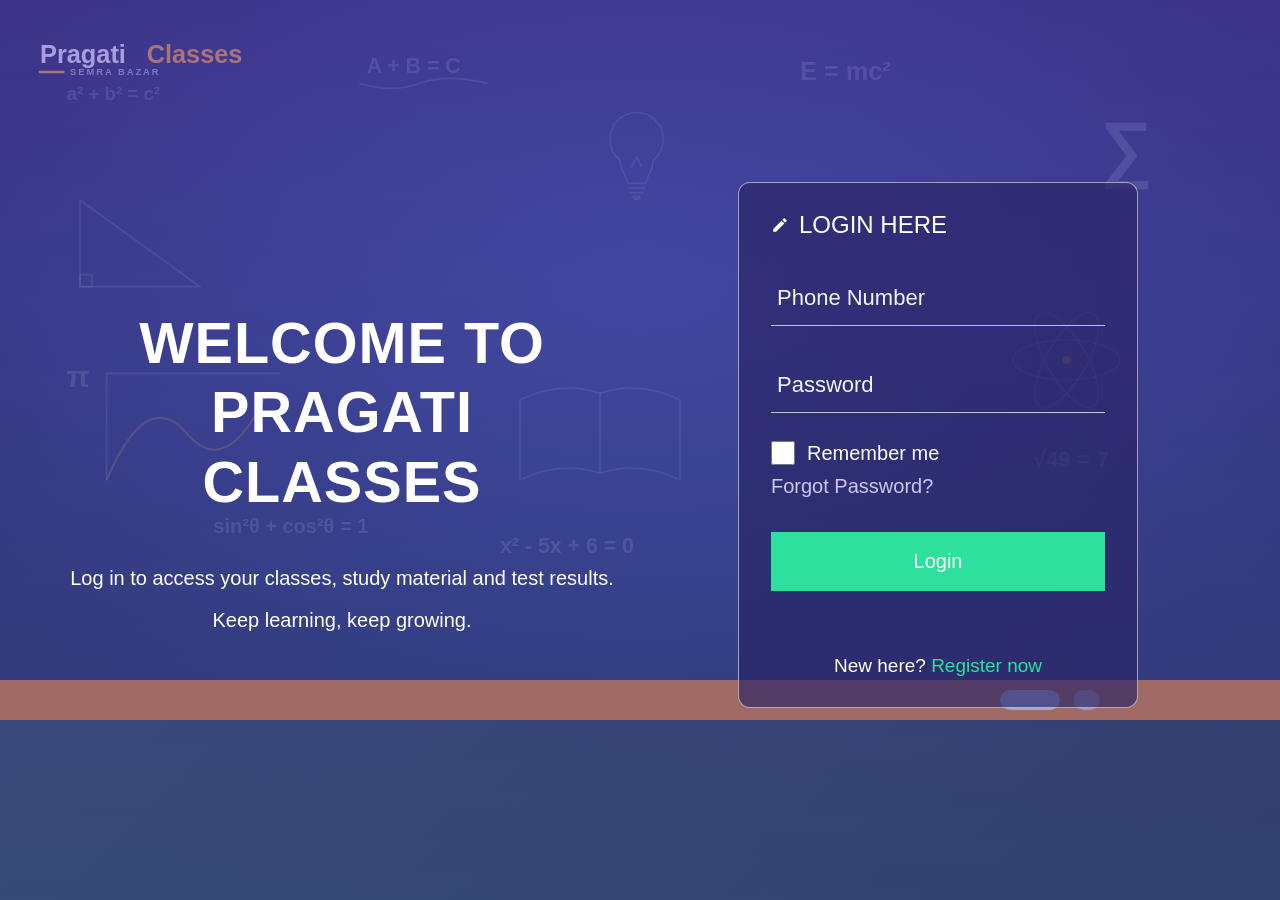
<file: IndexLogin.html>
<!DOCTYPE html>
<html lang="en">
<head>
  <meta charset="UTF-8">
  <meta name="viewport" content="width=device-width, initial-scale=1">
  <title>Login – Pragati Classes</title>
  <link rel="stylesheet" href="styleLogin.css">
</head>
<body>
  <main class="wrap">
    <section class="intro">
      <h2>WELCOME TO PRAGATI CLASSES</h2>
      <p>Log in to access your classes, study material and test results. Keep learning, keep growing.</p>
    </section>

    <section class="card">
      <h3>
        <svg viewBox="0 0 24 24" aria-hidden="true"><path d="M3 17.25V21h3.75L17.81 9.94l-3.75-3.75L3 17.25zM20.71 7.04a1 1 0 0 0 0-1.41l-2.34-2.34a1 1 0 0 0-1.41 0l-1.83 1.83 3.75 3.75 1.83-1.83z"/></svg>
        LOGIN HERE
      </h3>

      <form id="loginForm" novalidate>
        <div class="field">
          <input type="tel" name="phone" placeholder="Phone Number" aria-label="Phone number" required>
        </div>
        <!-- <div class="field">
          <input type="email" id="email" placeholder="Email" autocomplete="username" required>
        </div> -->
        <div class="field">
          <input type="password" id="password" placeholder="Password" autocomplete="current-password" required>
        </div>

        <div class="row">
          <label><input type="checkbox" id="remember"> Remember me</label>
          <!-- <a href="#">Forgot password?</a> -->
           <a href="Forgot.html">Forgot Password?</a>
        </div>

        <button type="submit" class="btn">Login</button>
        <p class="msg" id="msg" role="alert"></p>
      </form>
      <p class="switch">New here? <a href="Index.html">Register now</a></p>
    </section>
  </main>

  <script>
   
const loginForm = document.getElementById("loginForm");
const loginMsg = document.getElementById("msg");

loginForm.addEventListener("submit", function (event) {
    event.preventDefault();

    const rememberCheckbox = document.getElementById("remember");

if (!rememberCheckbox.checked) {
    event.preventDefault();
    loginMsg.style.color = "#ffb3b3";
    loginMsg.textContent = "Please tick Remember me before login.";
    rememberCheckbox.focus();
    return;
}

    const phone = loginForm.elements["phone"].value.trim();
    const password = document.getElementById("password").value;
//     //if (!remember) {
//     loginMsg.textContent = "Please tick Remember me before login.";
//     document.getElementById("remember").focus();
//     return;
// }

    if (!/^[0-9]{10}$/.test(phone)) {
        loginMsg.textContent = "Enter a valid 10-digit phone number.";
        loginForm.elements["phone"].focus();
        return;
    }

    if (!password || password.length < 6) {
        loginMsg.textContent = "Password must be at least 6 characters.";
        document.getElementById("password").focus();
        return;
    }

    try {
        const students = JSON.parse(
            localStorage.getItem("pragatiStudents") || "[]"
        );

        const student = students.find(function (item) {
            return item.phone === phone && item.password === password;
        });

        if (!student) {
            loginMsg.textContent =
                "Invalid phone number or password. Please register first.";
            return;
        }

        const loggedInStudent = {
            name: student.name,
            email: student.email,
            phone: student.phone,
            course: student.course
        };

        // Clear an earlier login from both storage locations.
        localStorage.removeItem("pragatiLoggedInStudent");
        sessionStorage.removeItem("pragatiLoggedInStudent");

        // Remember me controls how long this demo login is retained.
        const storage = rememberCheckbox.checked ? localStorage : sessionStorage;

        storage.setItem(
            "pragatiLoggedInStudent",
            JSON.stringify(loggedInStudent)
        );

        loginMsg.style.color = "#2fe09b";
        loginMsg.textContent = "Login successful! Opening dashboard...";

        loginForm.querySelector('button[type="submit"]').disabled = true;

        setTimeout(function () {
            window.location.href = "dashboard.html";
        }, 700);

    } catch (error) {
        loginMsg.style.color = "#ffb3b3";
        loginMsg.textContent =
            "Something went wrong. Please try again.";
    }
});

  </script>
</body>
</html>
</file>
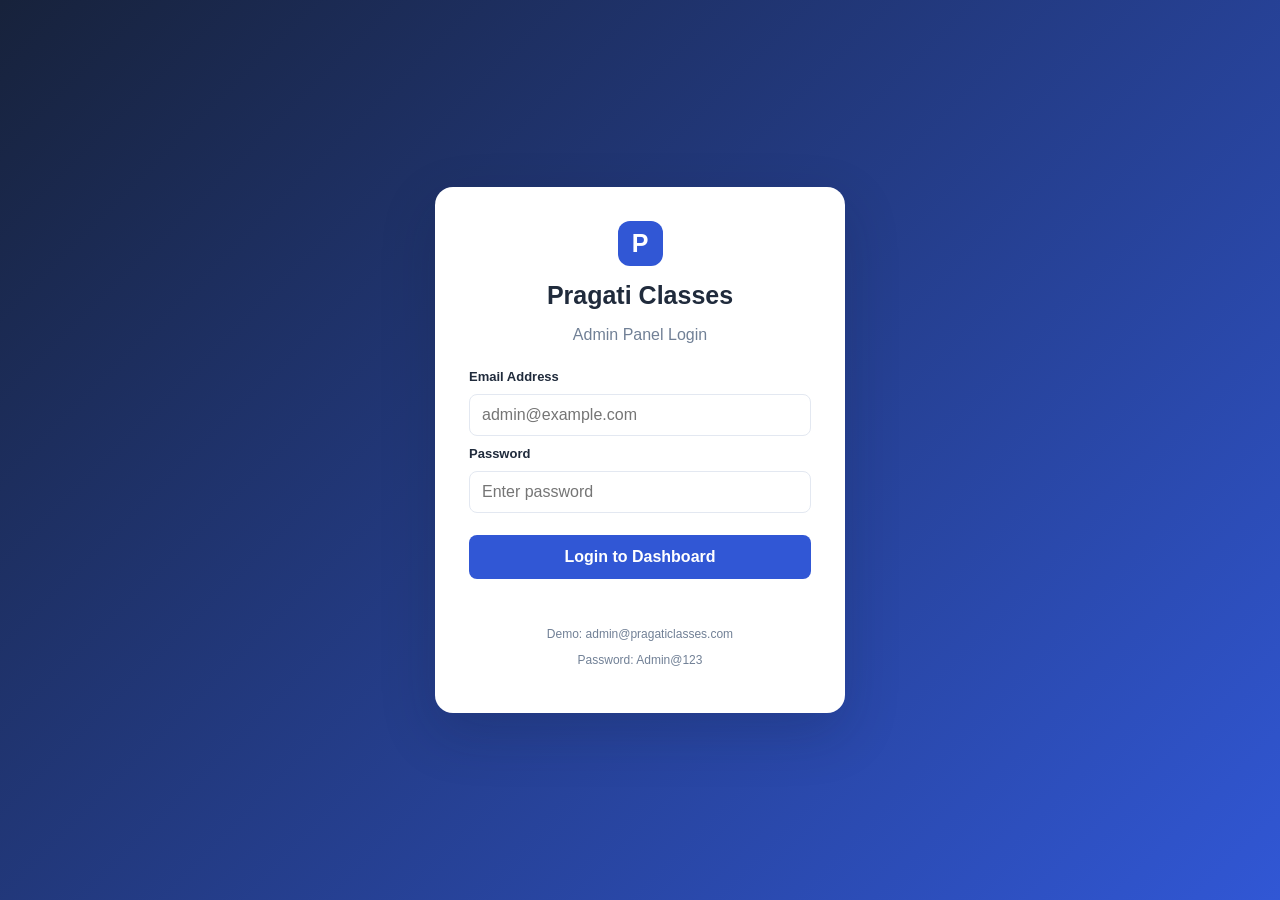
<file: admin/admin.html>
<!DOCTYPE html>
<html lang="en">
<head>
  <meta charset="UTF-8">
  <meta name="viewport" content="width=device-width, initial-scale=1.0">
  <title>Admin Dashboard | Pragati Classes</title>
  <link rel="stylesheet" href="admin.css">
</head>
<body>
  <div class="app-layout">
    <aside class="sidebar" id="sidebar">
      <div class="sidebar-brand">
        <div class="brand-icon">P</div>
        <div>
          <strong>Pragati Classes</strong>
          <small>Admin Panel</small>
        </div>
      </div>

      <nav class="nav-menu">
        <button class="nav-link active" data-page="dashboard">📊 Dashboard</button>
        <button class="nav-link" data-page="students">👨‍🎓 Students</button>
        <button class="nav-link" data-page="courses">📚 Courses & Batches</button>
        <button class="nav-link" data-page="materials">📄 Study Materials</button>
        <button class="nav-link" data-page="crashVideos">
  <span>🎬</span>
  <span>Crash Course Videos</span>
</button>
        <button class="nav-link" data-page="classes">🎥 Online Classes</button>
        <button class="nav-link" data-page="results">📝 Tests & Results</button>
        <button class="nav-link" data-page="notices">📢 Notices</button>
        <button class="nav-link" data-page="settings">⚙️ Website Settings</button>
      </nav>

      <button id="logoutBtn" class="logout-btn">↪ Logout</button>
    </aside>

    <main class="main-content">
      <header class="topbar">
        <button id="menuToggle" class="menu-toggle" aria-label="Toggle menu">☰</button>
        <div>
          <h2 id="pageTitle">Dashboard</h2>
          <p class="muted">Manage your coaching institute</p>
        </div>
        <span class="admin-label">Administrator</span>
      </header>

      <section id="pageContent" class="page-content"></section>
    </main>
  </div>

  <dialog id="recordDialog" class="record-dialog">
    <form id="recordForm">
      <div class="dialog-heading">
        <h3 id="dialogTitle">Add Record</h3>
        <button type="button" id="closeDialog" class="icon-btn">✕</button>
      </div>
      <div id="formFields" class="form-grid"></div>
      <div class="dialog-actions">
        <button type="button" id="cancelDialog" class="secondary-btn">Cancel</button>
        <button type="submit" class="primary-btn">Save Record</button>
      </div>
    </form>
  </dialog>

  <!-- <script src="../shared/shared_data.js"></script> -->
<script src="admin.js"></script>
</body>
</html>
</file>
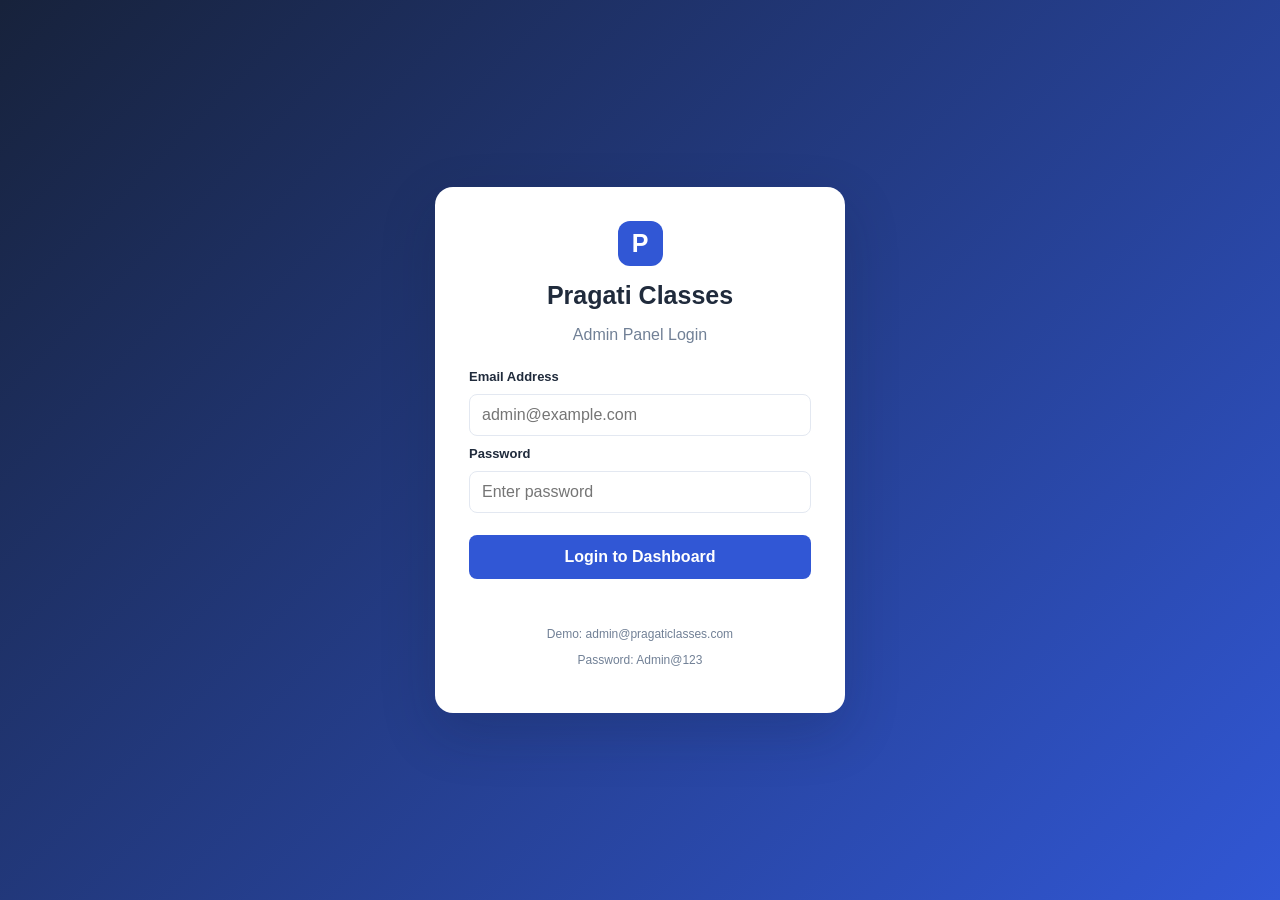
<file: admin/admin_login.html>
<!DOCTYPE html>
<html lang="en">
<head>
  <meta charset="UTF-8">
  <meta name="viewport" content="width=device-width, initial-scale=1.0">
  <title>Admin Login | Pragati Classes</title>
  <link rel="stylesheet" href="admin.css">
</head>
<body class="login-body">
  <main class="login-card">
    <div class="brand-icon">P</div>
    <h1>Pragati Classes</h1>
    <p class="muted">Admin Panel Login</p>

    <form id="loginForm">
      <label for="email">Email Address</label>
      <input id="email" type="email" placeholder="admin@example.com" required>

      <label for="password">Password</label>
      <input id="password" type="password" placeholder="Enter password" required>

      <button class="primary-btn full-btn" type="submit">Login to Dashboard</button>
      <p id="loginError" class="error-message"></p>
    </form>

    <p class="muted small-text">Demo: admin@pragaticlasses.com</p>
    <p class="muted small-text">Password: Admin@123</p>
  </main>

  <script>
    document.getElementById("loginForm").addEventListener("submit", function (e) {
      e.preventDefault();

      const email = document.getElementById("email").value.trim();
      const password = document.getElementById("password").value;
      const error = document.getElementById("loginError");

      if (email === "admin@pragaticlasses.com" && password === "Admin@123") {
        sessionStorage.setItem("pragatiAdminLoggedIn", "true");
        window.location.href = "admin.html";
      } else {
        error.textContent = "Incorrect email or password.";
      }
    });
  </script>
</body>
</html>
</file>
<file: style.css>
:root {
    --green: #2fe09b;
    --pink: #ff4b7d;
    /* Put your photo next to this file and name it classroom.jpg */
    --bg-image: url('gemini-svg.svg');
  }
  * { box-sizing: border-box; margin: 0; padding: 0; }
  body {
    font-family: 'poppins', sans-serif;
    color: white;
    min-height: 100vh;
    background:
      linear-gradient(rgba(103, 76, 199, 0.55), rgba(79, 97, 178, 0.55)),
      var(--bg-image),
      linear-gradient(135deg, #1f3b3a, #0e1a1a);
     background-size: auto, 100% auto, cover;
    background-position: center, center top, center;
    background-repeat: no-repeat, no-repeat, no-repeat;
    background-attachment: scroll;
    position: relative;
    overflow-x: hidden;
    display: flex;
    flex-direction: column;
  }
  .wrap {
    flex: 1;
    display: grid;
    grid-template-columns: 1fr 1fr;
    gap: 40px;
    align-items: center;
    max-width: 1200px;
    width: 100%;
    margin: 0 auto;
    padding: 40px 24px;
  }

  /* Left side */
  .intro { text-align: center; }
  .intro svg { width: 64px; height: 64px; fill: #fff; margin-bottom: 24px; }
  .intro h1 {
    font-weight: 800;
    font-size: clamp(2rem, 4vw, 3.4rem);
    letter-spacing: 1px;
    text-transform: uppercase;
    line-height: 1.2;
    color: #fff;
    margin-bottom: 20px;

  }
  .intro p {
    font-family: 'Open Sans', sans-serif;
    font-size: .95rem;
    line-height: 1.9;
    max-width: 560px;
    margin: 24px auto 32px;
  }
  .btns { display: flex; gap: 16px; justify-content: center; flex-wrap: wrap; }
  .btn {
    font: 400 1rem 'Poppins', sans-serif;
    color: #fff;
    border: 0;
    cursor: pointer;
    padding: 12px 30px;
    outline: 2px solid #fff;
    outline-offset: 3px;
    transition: filter .2s;
  }
  .btn:hover { filter: brightness(1.1); }
  .btn.green { background: var(--green); }
  .btn.pink  { background: var(--pink); }

  /* Right side form */
  .card {
  background: rgba(40, 36, 100, .65);
  border: 1px solid rgba(255,255,255,.55);
  padding: 28px 32px 30px;
  max-width: 400px;
  width: 100%;
  margin: 0 auto;
  border-radius: 16px;
}

  .card h2 {
    font-weight: 300;
    font-size: 1.9rem;
    letter-spacing: 1px;
    text-transform: uppercase;
    margin-bottom: 28px;
    display: flex;
    align-items: center;
    gap: 12px;
  }
  .card h2 svg { width: 26px; height: 26px; fill: #fff; }
  .field { margin-bottom: 22px; }
  .field input, .field select {
    width: 100%;
    background: transparent;
    border: 0;
    border-bottom: 1px solid rgba(255,255,255,.8);
    color: #fff;
    font: 300 1rem 'Poppins', sans-serif;
    padding: 12px 4px;
    outline: none;
    border-radius: 0;
  }
  .field input::placeholder { color: rgba(255,255,255,.75); }
  .field input:focus, .field select:focus { border-bottom-color: var(--green); }
  .field select option { color: #111; }
  .terms { display: flex; align-items: center; gap: 10px; margin: 28px 0; font-size: 1rem; }
  .terms input { width: 16px; height: 16px; accent-color: var(--green); }
  .terms a { color: rgba(255,255,255,.75); text-decoration: none; font-weight: 300; }
  .terms a:hover { color: var(--green); }
  .submit {
    width: 100%;
    padding: 14px;
    background: var(--green);
    color: #fff;
    border: 0;
    font: 400 1.1rem 'Poppins', sans-serif;
    cursor: pointer;
    transition: filter .2s;
  }
  .submit:hover { filter: brightness(1.08); }
  .btn:focus-visible, .submit:focus-visible { outline: 3px solid #fff; outline-offset: 3px; }

  footer { text-align: center; padding: 20px; font-size: .9rem; letter-spacing: 1px; font-weight: 300; }

  @media (max-width: 860px) {
    .wrap { grid-template-columns: 1fr; }
    .card { padding: 30px 24px; }
  }
</file>
<file: dashboard.css>
@import url('https://fonts.googleapis.com/css2?family=Inter:wght@400;500;600;700;800&display=swap');

:root {
    --primary: #4f46e5;
    --primary-dark: #3730a3;
    --sidebar: #111827;
    --text: #1f2937;
    --muted: #6b7280;
    --background: #f5f7fb;
    --border: #e5e7eb;
    --white: #ffffff;
}

* {
    margin: 0;
    padding: 0;
    box-sizing: border-box;
}

body {
    font-family: 'Inter', Arial, sans-serif;
    background: var(--background);
    color: var(--text);
    font-size: 14px;
}

button, input {
    font: inherit;
}

button {
    cursor: pointer;
}

.dashboard {
    min-height: 100vh;
}

.sidebar {
    position: fixed;
    inset: 0 auto 0 0;
    width: 255px;
    background: var(--sidebar);
    color: white;
    padding: 26px 18px;
    display: flex;
    flex-direction: column;
    z-index: 1000;
    overflow-y: auto;
}

.brand {
    display: flex;
    align-items: center;
    gap: 12px;
    padding: 0 7px 32px;
}

.brand-logo {
    width: 44px;
    height: 44px;
    border-radius: 13px;
    display: grid;
    place-items: center;
    background: linear-gradient(135deg, #818cf8, #4f46e5);
    font-size: 25px;
    font-weight: 800;
}

.brand h2 {
    font-size: 15px;
    margin-bottom: 5px;
}

.brand span {
    color: #9ca3af;
    font-size: 11px;
}

.menu-label {
    padding: 0 12px 13px;
    color: #9ca3af;
    font-size: 10px;
    letter-spacing: 1.5px;
    font-weight: 700;
}

.navigation {
    display: flex;
    flex-direction: column;
    gap: 7px;
}

.nav-link {
    color: #cbd5e1;
    text-decoration: none;
    padding: 13px 12px;
    border-radius: 9px;
    display: flex;
    align-items: center;
    gap: 13px;
    font-size: 13px;
    transition: 0.2s;
}

.nav-link:hover {
    background: #263244;
    color: white;
}

.nav-link.active {
    background: var(--primary);
    color: white;
    box-shadow: 0 5px 15px #4f46e544;
}

.sidebar-bottom {
    margin-top: auto;
    padding-top: 30px;
}

.logout:hover {
    background: #7f1d1d;
}

.main-content {
    margin-left: 255px;
    min-height: 100vh;
    padding: 0 34px;
}

.topbar {
    min-height: 100px;
    display: flex;
    align-items: center;
    gap: 17px;
    border-bottom: 1px solid var(--border);
    margin-bottom: 28px;
}

.topbar h2 {
    font-size: 22px;
    margin-bottom: 6px;
}

.topbar p {
    color: var(--muted);
    font-size: 12px;
}

.topbar-right {
    margin-left: auto;
    display: flex;
    align-items: center;
    gap: 18px;
}

.notification {
    border: 0;
    background: white;
    width: 39px;
    height: 39px;
    border-radius: 11px;
    box-shadow: 0 2px 10px #00000008;
}

.avatar, .profile-avatar {
    background: #e0e7ff;
    color: var(--primary-dark);
    display: grid;
    place-items: center;
    font-weight: 800;
    border-radius: 50%;
}

.avatar {
    width: 42px;
    height: 42px;
}

.menu-toggle {
    display: none;
    background: white;
    border: 1px solid var(--border);
    border-radius: 8px;
    padding: 8px 11px;
    font-size: 19px;
}

.welcome-banner {
    background: linear-gradient(115deg, #4338ca, #6366f1 65%, #818cf8);
    color: white;
    border-radius: 17px;
    padding: 32px;
    display: flex;
    align-items: center;
    justify-content: space-between;
    gap: 20px;
    overflow: hidden;
    margin-bottom: 32px;
}

.eyebrow {
    font-size: 10px;
    letter-spacing: 1.8px;
    font-weight: 700;
    opacity: 0.8;
    margin-bottom: 13px;
}

.welcome-banner h1 {
    font-size: clamp(22px, 3vw, 30px);
    margin-bottom: 12px;
}

.welcome-banner p:last-child {
    font-size: 13px;
    line-height: 1.7;
    opacity: 0.9;
}

.welcome-icon {
    font-size: 76px;
    opacity: 0.9;
}

.section-heading {
    font-size: 19px;
    margin-bottom: 18px;
}

.section-description {
    color: var(--muted);
    margin: -7px 0 22px;
    line-height: 1.6;
}

.stats-grid {
    display: grid;
    grid-template-columns: repeat(4, minmax(0, 1fr));
    gap: 17px;
    margin-bottom: 32px;
}

.stat-card, .panel {
    background: var(--white);
    border: 1px solid #edf0f5;
    border-radius: 13px;
    box-shadow: 0 3px 12px #1e293b05;
}

.stat-card {
    padding: 20px;
}

.stat-icon {
    height: 43px;
    width: 43px;
    border-radius: 12px;
    display: grid;
    place-items: center;
    font-size: 19px;
    margin-bottom: 17px;
}

.purple { background: #ede9fe; }
.blue { background: #dbeafe; }
.green { background: #dcfce7; }
.orange { background: #ffedd5; }

.stat-card p {
    color: var(--muted);
    font-size: 12px;
    margin-bottom: 9px;
}

.stat-card h2 {
    font-size: 26px;
    margin-bottom: 7px;
}

.stat-card small {
    font-size: 10px;
    color: #9ca3af;
}

.content-grid {
    display: grid;
    grid-template-columns: minmax(0, 1.5fr) minmax(250px, 1fr);
    gap: 22px;
    margin-bottom: 32px;
}

.panel {
    padding: 23px;
}

.panel-heading {
    display: flex;
    justify-content: space-between;
    align-items: center;
    gap: 12px;
    margin-bottom: 20px;
}

.panel-heading h2 {
    font-size: 16px;
}

.text-btn {
    border: 0;
    background: transparent;
    color: var(--primary);
    font-size: 12px;
    font-weight: 700;
}

.course-item {
    display: flex;
    align-items: center;
    gap: 13px;
    padding: 17px 0;
    border-top: 1px solid #f0f1f5;
}

.course-icon, .large-course-icon {
    display: grid;
    place-items: center;
    flex-shrink: 0;
    border-radius: 12px;
}

.course-icon {
    width: 44px;
    height: 44px;
    font-size: 21px;
}

.java { background: #fff0d9; }
.web { background: #dbeafe; }
.dbms { background: #dcfce7; }

.course-info {
    min-width: 0;
    flex: 1;
}

.course-info h3, .material-info h3 {
    font-size: 12px;
    margin-bottom: 7px;
}

.course-info p {
    color: var(--muted);
    font-size: 10px;
    margin-bottom: 9px;
}

.progress {
    width: 100%;
    height: 6px;
    background: #edf0f7;
    border-radius: 10px;
    overflow: hidden;
}

.progress div {
    height: 100%;
    background: var(--primary);
    border-radius: 10px;
}

.small-btn {
    border: 1px solid #e0e7ff;
    color: var(--primary);
    background: #f5f5ff;
    padding: 8px 10px;
    border-radius: 7px;
    font-size: 10px;
    font-weight: 700;
}

.quick-link {
    display: flex;
    align-items: center;
    justify-content: space-between;
    gap: 12px;
    width: 100%;
    padding: 16px 0;
    border: 0;
    border-top: 1px solid #f0f1f5;
    background: transparent;
    text-align: left;
    font-size: 13px;
}

.quick-link:hover {
    color: var(--primary);
}

.quick-link b {
    color: var(--muted);
}

.course-cards {
    display: grid;
    grid-template-columns: repeat(3, minmax(0, 1fr));
    gap: 20px;
    margin-bottom: 30px;
}

.course-card h3 {
    font-size: 16px;
    margin: 18px 0 10px;
}

.course-card > p:not(.muted) {
    color: var(--muted);
    line-height: 1.7;
    min-height: 48px;
    font-size: 12px;
    margin-bottom: 18px;
}

.large-course-icon {
    width: 60px;
    height: 60px;
    font-size: 28px;
}

.muted {
    color: var(--muted);
    font-size: 11px;
    margin: 10px 0 16px;
}

.primary-btn {
    width: 100%;
    border: 0;
    background: var(--primary);
    color: white;
    padding: 12px 15px;
    border-radius: 8px;
    font-size: 12px;
    font-weight: 700;
    margin-top: 7px;
}

.primary-btn:hover {
    background: var(--primary-dark);
}

.material-row {
    display: flex;
    align-items: center;
    gap: 15px;
    padding: 19px 0;
    border-bottom: 1px solid #f0f1f5;
}

.material-row:last-child {
    border-bottom: 0;
}

.material-icon {
    font-size: 28px;
}

.material-info {
    flex: 1;
}

.material-info p {
    color: var(--muted);
    font-size: 11px;
}

.status-tag {
    font-size: 10px;
    background: #fff7ed;
    color: #c2410c;
    padding: 7px 9px;
    border-radius: 7px;
}

.empty-state {
    text-align: center;
    padding: 60px 20px;
}

.empty-state div {
    font-size: 48px;
    margin-bottom: 18px;
}

.empty-state h3 {
    margin-bottom: 10px;
}

.empty-state p {
    color: var(--muted);
    line-height: 1.7;
}

.profile-panel {
    max-width: 600px;
    margin: 0 auto 30px;
}

.profile-avatar {
    width: 75px;
    height: 75px;
    font-size: 28px;
    margin: 0 auto 15px;
}

.profile-panel > h2,
.profile-panel > p {
    text-align: center;
}

.profile-panel form {
    display: flex;
    flex-direction: column;
    margin-top: 25px;
}

.profile-panel label {
    font-size: 12px;
    font-weight: 700;
    margin: 15px 0 8px;
}

.profile-panel input {
    width: 100%;
    padding: 13px;
    border: 1px solid var(--border);
    border-radius: 8px;
    outline: none;
}

.profile-panel input:focus {
    border-color: var(--primary);
    box-shadow: 0 0 0 3px #4f46e51a;
}

.section-page {
    display: none;
}

.section-page.active {
    display: block;
}

.footer {
    text-align: center;
    color: #9ca3af;
    font-size: 11px;
    padding: 25px 0;
    margin-top: 20px;
    border-top: 1px solid var(--border);
}

.sidebar-overlay {
    display: none;
}

/* Tablet */
@media (max-width: 1200px) {
    .stats-grid {
        grid-template-columns: repeat(2, minmax(0, 1fr));
    }

    .course-cards {
        grid-template-columns: repeat(2, minmax(0, 1fr));
    }

    .main-content {
        padding: 0 24px;
    }
}

/* Mobile navigation */
@media (max-width: 850px) {
    .sidebar {
        transform: translateX(-100%);
        transition: transform 0.25s ease;
    }

    .sidebar.open {
        transform: translateX(0);
    }

    .sidebar-overlay.show {
        display: block;
        position: fixed;
        inset: 0;
        background: #0007;
        z-index: 900;
    }

    .main-content {
        margin-left: 0;
        padding: 0 22px;
    }

    .menu-toggle {
        display: block;
    }

    .content-grid {
        grid-template-columns: 1fr;
    }
}

/* Small mobile screens */
@media (max-width: 560px) {
    .main-content {
        padding: 0 14px;
    }

    .topbar {
        min-height: 80px;
        gap: 10px;
        margin-bottom: 20px;
    }

    .topbar h2 {
        font-size: 17px;
    }

    .topbar p {
        font-size: 10px;
    }

    .topbar-right {
        gap: 8px;
    }

    .notification {
        width: 33px;
        height: 33px;
    }

    .avatar {
        width: 35px;
        height: 35px;
    }

    .welcome-banner {
        padding: 22px 18px;
        margin-bottom: 25px;
    }

    .welcome-icon {
        font-size: 43px;
    }

    .welcome-banner h1 {
        font-size: 22px;
    }

    .welcome-banner p:last-child {
        font-size: 11px;
    }

    .stats-grid {
        gap: 11px;
        margin-bottom: 25px;
    }

    .stat-card {
        padding: 14px;
    }

    .stat-card h2 {
        font-size: 22px;
    }

    .stat-card p {
        font-size: 10px;
        line-height: 1.5;
    }

    .panel {
        padding: 17px;
    }

    .course-item {
        gap: 9px;
    }

    .course-icon {
        width: 36px;
        height: 36px;
        font-size: 17px;
    }

    .small-btn {
        padding: 7px;
    }

    .course-cards {
        grid-template-columns: 1fr;
    }

    .material-row {
        gap: 10px;
    }

    .status-tag {
        font-size: 9px;
        padding: 6px;
    }
}



/* =========================================
   PRAGATI CLASSES - PROFESSIONAL UI UPGRADE
   ========================================= */

:root {
    --primary: #4f46e5;
    --primary-dark: #3730a3;
    --sidebar: #111827;
    --text: #1f2937;
    --muted: #6b7280;
    --background: #f4f6fc;
    --border: #e7eaf2;
    --white: #ffffff;

    --shadow-sm: 0 4px 14px rgba(15, 23, 42, 0.04);
    --shadow-md: 0 12px 28px rgba(15, 23, 42, 0.08);
    --radius-card: 17px;
}

/* Smooth page experience */
html {
    scroll-behavior: smooth;
}

body {
    background:
        radial-gradient(ellipse at top right, #e9eaff 0%, transparent 32%),
        var(--background);
    line-height: 1.55;
    -webkit-font-smoothing: antialiased;
}

button,
a,
input {
    -webkit-tap-highlight-color: transparent;
}

button,
input,
.nav-link,
.primary-btn,
.small-btn,
.quick-link,
.notification {
    transition:
        color 0.25s ease,
        background-color 0.25s ease,
        border-color 0.25s ease,
        box-shadow 0.25s ease,
        transform 0.25s ease;
}

/* Sidebar */
.sidebar {
    background: linear-gradient(180deg, #111827 0%, #171d31 100%);
    box-shadow: 8px 0 30px rgba(15, 23, 42, 0.08);
    scrollbar-width: thin;
    scrollbar-color: #374151 transparent;
}

.brand-logo {
    box-shadow: 0 8px 22px rgba(79, 70, 229, 0.3);
    transition: transform 0.3s ease, box-shadow 0.3s ease;
}

.brand-logo:hover {
    transform: rotate(-5deg) scale(1.06);
    box-shadow: 0 10px 26px rgba(99, 102, 241, 0.4);
}

.nav-link {
    position: relative;
    overflow: hidden;
    border: 1px solid transparent;
}

.nav-link:hover {
    background: rgba(255, 255, 255, 0.08);
    transform: translateX(4px);
}

.nav-link.active {
    background: linear-gradient(115deg, #4f46e5, #6366f1);
    border-color: rgba(255, 255, 255, 0.12);
    box-shadow: 0 7px 18px rgba(79, 70, 229, 0.28);
}

.nav-link.active::before {
    content: "";
    position: absolute;
    left: 0;
    top: 22%;
    height: 56%;
    width: 3px;
    border-radius: 0 4px 4px 0;
    background: #ffffff;
}

/* Main header */
.main-content {
    max-width: 1800px;
}

.topbar {
    position: relative;
    border-bottom-color: rgba(148, 163, 184, 0.22);
}

.topbar h2 {
    letter-spacing: -0.6px;
    font-weight: 800;
}

.topbar p {
    line-height: 1.6;
}

.notification,
.menu-toggle {
    border: 1px solid var(--border);
    box-shadow: var(--shadow-sm);
}

.notification:hover,
.menu-toggle:hover {
    color: var(--primary);
    background: #eef0ff;
    transform: translateY(-2px);
}

.avatar {
    border: 3px solid #ffffff;
    box-shadow: 0 0 0 1px #dfe3f0, var(--shadow-sm);
}

/* Welcome banner */
.welcome-banner {
    position: relative;
    isolation: isolate;
    background: linear-gradient(120deg, #312e81 0%, #4f46e5 52%, #818cf8 100%);
    border: 1px solid rgba(255, 255, 255, 0.15);
    border-radius: 22px;
    box-shadow: 0 16px 36px rgba(79, 70, 229, 0.19);
    animation: riseIn 0.65s ease both;
}

.welcome-banner::before,
.welcome-banner::after {
    content: "";
    position: absolute;
    z-index: -1;
    border-radius: 50%;
    pointer-events: none;
}

.welcome-banner::before {
    width: 230px;
    height: 230px;
    right: 8%;
    top: -145px;
    background: rgba(255, 255, 255, 0.08);
}

.welcome-banner::after {
    width: 180px;
    height: 180px;
    right: -45px;
    bottom: -120px;
    background: rgba(255, 255, 255, 0.1);
}

.welcome-banner h1 {
    letter-spacing: -0.8px;
    line-height: 1.25;
}

.welcome-icon {
    filter: drop-shadow(0 8px 14px rgba(20, 20, 70, 0.15));
    animation: gentleFloat 4s ease-in-out infinite;
}

/* Headings */
.section-heading {
    font-weight: 800;
    letter-spacing: -0.45px;
}

.section-description {
    max-width: 760px;
}

/* Statistics cards */
.stat-card,
.panel {
    border: 1px solid rgba(226, 232, 240, 0.9);
    border-radius: var(--radius-card);
    box-shadow: var(--shadow-sm);
}

.stat-card {
    position: relative;
    overflow: hidden;
    animation: riseIn 0.55s ease both;
}

.stat-card:nth-child(2) {
    animation-delay: 0.08s;
}

.stat-card:nth-child(3) {
    animation-delay: 0.16s;
}

.stat-card:nth-child(4) {
    animation-delay: 0.24s;
}

.stat-card::after {
    content: "";
    position: absolute;
    height: 3px;
    left: 0;
    right: 0;
    bottom: 0;
    background: linear-gradient(90deg, #4f46e5, #a5b4fc);
    transform: scaleX(0);
    transform-origin: left;
    transition: transform 0.3s ease;
}

.stat-card:hover {
    transform: translateY(-5px);
    box-shadow: var(--shadow-md);
    border-color: #d9ddff;
}

.stat-card:hover::after {
    transform: scaleX(1);
}

.stat-icon {
    transition: transform 0.3s ease;
}

.stat-card:hover .stat-icon {
    transform: scale(1.08) rotate(-4deg);
}

.stat-card h2 {
    font-weight: 800;
    letter-spacing: -0.8px;
}

/* Content panels */
.panel {
    transition: box-shadow 0.25s ease, border-color 0.25s ease;
}

.panel:hover {
    border-color: #dfe3f8;
    box-shadow: var(--shadow-md);
}

.panel-heading h2 {
    font-weight: 800;
    letter-spacing: -0.3px;
}

/* Courses */
.course-item {
    transition: background-color 0.25s ease, padding 0.25s ease;
    border-radius: 10px;
}

.course-item:hover {
    background: #f8f9ff;
    padding-left: 9px;
    padding-right: 9px;
}

.course-icon,
.large-course-icon {
    transition: transform 0.3s ease;
}

.course-item:hover .course-icon,
.course-card:hover .large-course-icon {
    transform: translateY(-3px) scale(1.05);
}

.progress {
    background: #e9ecf5;
}

.progress div {
    background: linear-gradient(90deg, #4f46e5, #818cf8);
    transition: width 0.7s ease;
}

.small-btn {
    border-radius: 9px;
}

.small-btn:hover {
    background: var(--primary);
    color: #ffffff;
    border-color: var(--primary);
    transform: translateY(-2px);
}

/* Course cards */
.course-card {
    border: 1px solid var(--border);
    border-radius: var(--radius-card);
    box-shadow: var(--shadow-sm);
    transition:
        transform 0.3s ease,
        box-shadow 0.3s ease,
        border-color 0.3s ease;
    animation: riseIn 0.55s ease both;
}

.course-card:hover {
    transform: translateY(-6px);
    border-color: #c7ccff;
    box-shadow: var(--shadow-md);
}

.course-card:nth-child(2) {
    animation-delay: 0.08s;
}

.course-card:nth-child(3) {
    animation-delay: 0.16s;
}

.course-card h3 {
    font-weight: 800;
    letter-spacing: -0.35px;
}

.primary-btn {
    border-radius: 10px;
    background: linear-gradient(110deg, #4f46e5, #6366f1);
    box-shadow: 0 5px 12px rgba(79, 70, 229, 0.14);
}

.primary-btn:hover {
    background: linear-gradient(110deg, #3730a3, #4f46e5);
    box-shadow: 0 8px 18px rgba(79, 70, 229, 0.24);
    transform: translateY(-2px);
}

.primary-btn:active,
.small-btn:active {
    transform: scale(0.98);
}

/* Quick links */
.quick-link {
    border-radius: 8px;
}

.quick-link:hover {
    color: var(--primary);
    background: #f7f7ff;
    padding-left: 10px;
    padding-right: 10px;
}

.quick-link b {
    transition: transform 0.25s ease;
}

.quick-link:hover b {
    transform: translateX(3px);
}

/* Study material rows */
.material-row {
    border-radius: 10px;
    transition: background-color 0.25s ease, padding 0.25s ease;
}

.material-row:hover {
    background: #f8f9ff;
    padding-left: 10px;
    padding-right: 10px;
}

/* Profile form */
.profile-panel {
    border: 1px solid var(--border);
    border-radius: 20px;
    box-shadow: var(--shadow-sm);
}

.profile-avatar {
    box-shadow: 0 8px 22px rgba(79, 70, 229, 0.12);
}

.profile-panel input {
    background: #fbfcff;
    transition: border-color 0.2s ease, box-shadow 0.2s ease;
}

.profile-panel input:focus {
    background: #ffffff;
    border-color: var(--primary);
    box-shadow: 0 0 0 4px rgba(79, 70, 229, 0.1);
}

.profile-panel input:focus-visible {
    outline: none;
}

/* Empty states */
.empty-state {
    border: 1px dashed #d9deeb;
    border-radius: 16px;
    background: rgba(255, 255, 255, 0.6);
}

.empty-state div {
    animation: gentleFloat 4s ease-in-out infinite;
}

/* Section transitions */
.section-page.active {
    animation: riseIn 0.35s ease both;
}

/* Keyboard accessibility */
a:focus-visible,
button:focus-visible {
    outline: 3px solid rgba(99, 102, 241, 0.6);
    outline-offset: 3px;
}

/* Animations */
@keyframes riseIn {
    from {
        opacity: 0;
        transform: translateY(12px);
    }
    to {
        opacity: 1;
        transform: translateY(0);
    }
}

@keyframes gentleFloat {
    0%, 100% {
        transform: translateY(0);
    }
    50% {
        transform: translateY(-7px);
    }
}

/* Responsive polish */
@media (max-width: 850px) {
    .sidebar {
        box-shadow: 15px 0 40px rgba(15, 23, 42, 0.2);
    }

    .welcome-banner {
        border-radius: 18px;
    }

    .stat-card:hover,
    .course-card:hover {
        transform: translateY(-3px);
    }
}

@media (max-width: 560px) {
    .welcome-banner {
        border-radius: 16px;
    }

    .welcome-icon {
        font-size: 40px;
    }

    .stat-card,
    .panel {
        border-radius: 13px;
    }

    .stat-card:hover,
    .course-card:hover {
        transform: none;
    }

    .course-item:hover,
    .quick-link:hover,
    .material-row:hover {
        padding-left: 0;
        padding-right: 0;
    }
}

/* Respect reduced-motion preferences */
@media (prefers-reduced-motion: reduce) {
    *,
    *::before,
    *::after {
        animation-duration: 0.01ms !important;
        animation-iteration-count: 1 !important;
        scroll-behavior: auto !important;
        transition-duration: 0.01ms !important;
    }
}

.study-materials-grid {
    display: grid;
    grid-template-columns: repeat(3, minmax(0, 1fr));
    gap: 22px;
    margin-top: 25px;
}

.study-material-card {
    background: var(--card-bg, #fff);
    border: 1px solid #e5e7eb;
    border-radius: 16px;
    padding: 24px 20px;
    display: flex;
    flex-direction: column;
    align-items: flex-start;
}

.study-material-icon {
    font-size: 30px;
    margin-bottom: 15px;
}

.study-material-card p {
    color: #6b7280;
    line-height: 1.6;
    flex-grow: 1;
}

@media (max-width: 900px) {
    .study-materials-grid {
        grid-template-columns: repeat(2, minmax(0, 1fr));
    }
}

@media (max-width: 600px) {
    .study-materials-grid {
        grid-template-columns: 1fr;
    }
}


/* Explore Our Batches */
.explore-batches {
    margin-top: 28px;
}

.batch-heading {
    margin-bottom: 18px;
}

.batch-heading h2 {
    margin-bottom: 8px;
}

.batch-heading p {
    color: var(--text-muted, #777);
    margin-top: 0;
    line-height: 1.6;
}

.batch-grid {
    display: grid;
    grid-template-columns: repeat(2, minmax(0, 1fr));
    gap: 20px;
}

.batch-card {
    background: var(--card-bg, #fff);
    border: 1px solid var(--border-color, #e8e8ef);
    border-radius: 16px;
    padding: 22px;
    transition: transform 0.25s ease, box-shadow 0.25s ease;
}

.batch-card:hover {
    transform: translateY(-4px);
    box-shadow: 0 10px 25px rgba(0, 0, 0, 0.07);
}

.batch-icon {
    width: 48px;
    height: 48px;
    display: grid;
    place-items: center;
    border-radius: 12px;
    background: #f0edff;
    font-size: 25px;
    margin-bottom: 14px;
}

.batch-card h3 {
    margin: 0 0 10px;
}

.batch-card p {
    color: var(--text-muted, #777);
    line-height: 1.6;
    min-height: 48px;
}

.batch-card .primary-btn {
    margin-top: 10px;
}

@media (max-width: 600px) {
    .batch-grid {
        grid-template-columns: 1fr;
    }
}

#notificationBtn {
    position: relative;
}

.notification-badge {
    position: absolute;
    top: -6px;
    right: -6px;
    min-width: 18px;
    height: 18px;
    padding: 0 4px;
    border-radius: 50%;
    background: #ef4444;
    color: white;
    font-size: 11px;
    font-weight: bold;
    display: flex;
    align-items: center;
    justify-content: center;
    box-sizing: border-box;
}
</file>
<file: Forgot.css>
/* :root{
    --accent:#2ddf9c; --accent-dark:#1fbf82; --lilac:#c3b6ff; --danger:#ff8a8a;
    --card:rgba(38,26,92,.82); --line:rgba(255,255,255,.55);
  } */
   
:root {
    --green: #2fe09b;
    --pink: #ff4b7d;
    --bg-image: url('gemini-svg.svg');

    --accent: #2ddf9c;
    --accent-dark: #1fbf82;
    --lilac: #c3b6ff;
    --danger: #ff8a8a;
    --card: rgba(38, 26, 92, .82);
    --line: rgba(255, 255, 255, .55);
}

  *{box-sizing:border-box;margin:0;padding:0}
  html,body{min-height:100%}
  


body {
    font-family: 'Roboto', system-ui, -apple-system, 'Segoe UI', Arial, sans-serif;
    color: #fff;
    min-height: 100vh;
    background:
      linear-gradient(rgba(103, 76, 199, 0.55), rgba(79, 97, 178, 0.55)),
      var(--bg-image),
      linear-gradient(135deg, #1f3b3a, #0e1a1a);
      position: relative;
      overflow-x: hidden;
      background-size: auto,100% auto, cover;
      background-position: center, center top, center;
      background-repeat: no-repeat,no-repeat,no-repeat;
      background-attachment: scroll;
}


  /* .page{display:grid;grid-template-columns:1.1fr 1fr;min-height:100vh;position:relative;overflow:hidden} */
  
.page {
    display: flex;
    justify-content: flex-end;
    align-items: center;
    min-height: 100vh;
    width: 100%;
    padding: 35px 6%;
    box-sizing: border-box;
}


  /* ---------- left hero ---------- */
  .hero{position:relative;padding:48px 52px;display:flex;flex-direction:column}
  .logo{display:inline-block;width:max-content}
  .logo b{font-size:34px;font-weight:700;letter-spacing:.5px;
    background:linear-gradient(90deg,#a99be8 0%,#a99be8 48%,#c27a78 52%,#c27a78 100%);
    -webkit-background-clip:text;background-clip:text;color:transparent}
  .logo small{display:block;font-size:12px;letter-spacing:3px;color:#b7a9ee;margin-top:2px;
    border-top:2px solid #c27a78;padding-top:3px;width:max-content}
  .hero-copy{margin:auto 0;text-align:center;padding:40px 0}
  .hero h1{font-size:clamp(40px,5.2vw,68px);font-weight:400;line-height:1.15;letter-spacing:-.5px}
  .hero p{margin-top:36px;font-size:19px;line-height:1.9}
  .deco{position:absolute;color:rgba(255,255,255,.12);font-size:22px;pointer-events:none;user-select:none;white-space:nowrap}
  .d1{top:78px;left:490px;font-size:26px}.d2{top:118px;left:86px}
  .d3{bottom:130px;left:290px}.d4{bottom:110px;left:680px;font-size:28px}
  .d5{top:40%;left:84px;font-size:34px}

  /* ---------- right card ---------- */
  /* .side{display:flex;align-items:center;justify-content:center;padding:40px 48px} */
  .side {
    display: flex;
    align-items: center;
    justify-content: center;
    width: 100%;
    max-width: 520px;
    padding: 0;
}
  /* .card{
    width:100%;max-width:600px;background:var(--card);
    border:1px solid rgba(255,255,255,.3);border-radius:22px;
    padding:42px 48px 36px;backdrop-filter:blur(8px);-webkit-backdrop-filter:blur(8px);
    box-shadow:0 20px 60px rgba(10,5,40,.35)
  } */
   .card {
    width: 100%;
    max-width: 520px;
    background: rgba(38, 26, 92, 0.82);
    border: 1px solid rgba(255, 255, 255, 0.4);
    border-radius: 22px;
    padding: 36px 38px;
    backdrop-filter: blur(10px);
    -webkit-backdrop-filter: blur(10px);
    box-shadow: 0 20px 60px rgba(10, 5, 40, 0.35);
}
  .card h2{font-size:28px;font-weight:400;display:flex;align-items:center;gap:14px}
  .card h2 svg{width:22px;height:22px;fill:#fff;flex:none}
  .sub{margin-top:10px;font-size:15px;line-height:1.6;color:#d9d2ff;min-height:48px}

  .progress{display:flex;gap:8px;margin:20px 0 6px}
  .progress i{flex:1;height:4px;border-radius:4px;background:rgba(255,255,255,.2);transition:background .3s}
  .progress i.on{background:var(--accent)}

  .step{display:none}
  .step.active{display:block;animation:swap .3s ease}
  @keyframes swap{from{opacity:0;transform:translateX(14px)}to{opacity:1;transform:none}}

  .field{position:relative;margin-top:30px}
  .field input{
    width:100%;background:transparent;border:0;border-bottom:1px solid var(--line);
    color:#fff;font:inherit;font-size:21px;padding:22px 44px 10px 8px;outline:none;transition:border-color .2s
  }
  .field label{position:absolute;left:8px;top:24px;font-size:21px;color:#fff;pointer-events:none;
    transition:all .2s;transform-origin:left top}
  .field input:focus,.field input:not(:placeholder-shown){border-color:var(--accent)}
  .field input:focus+label,.field input:not(:placeholder-shown)+label{top:0;font-size:13px;color:var(--lilac)}
  .field .prefix{position:absolute;left:8px;bottom:11px;font-size:21px;color:#e8e3ff;display:none}
  .field.has-prefix input:focus,.field.has-prefix input:not(:placeholder-shown){padding-left:52px}
  .field.has-prefix input:focus ~ .prefix,.field.has-prefix input:not(:placeholder-shown) ~ .prefix{display:block}
  .eye{position:absolute;right:4px;bottom:8px;background:none;border:0;color:var(--lilac);
    cursor:pointer;padding:6px;border-radius:6px;display:flex}
  .eye svg{width:22px;height:22px;fill:currentColor}

  .otp{display:flex;gap:10px;justify-content:space-between;margin-top:30px}
  .otp input{
    width:100%;max-width:62px;height:64px;text-align:center;font:inherit;font-size:26px;color:#fff;
    background:rgba(255,255,255,.07);border:1px solid var(--line);border-radius:10px;outline:none;
    transition:border-color .2s,background .2s
  }
  .otp input:focus{border-color:var(--accent);background:rgba(45,223,156,.12)}
  .otp.bad input{border-color:var(--danger);animation:shake .3s}
  @keyframes shake{25%{transform:translateX(-4px)}75%{transform:translateX(4px)}}

  .row{display:flex;justify-content:space-between;align-items:center;margin-top:16px;font-size:15px;color:#d9d2ff}
  .link{background:none;border:0;font:inherit;color:var(--lilac);cursor:pointer;text-decoration:none;font-size:16px}
  .link:hover{text-decoration:underline}
  .link:disabled{color:rgba(255,255,255,.4);cursor:not-allowed;text-decoration:none}

  .rules{list-style:none;margin-top:16px;font-size:14px;color:#cfc7f7;display:grid;gap:6px}
  .rules li{display:flex;align-items:center;gap:8px}
  .rules li::before{content:"";width:8px;height:8px;border-radius:50%;background:rgba(255,255,255,.3);flex:none}
  .rules li.ok{color:var(--accent)} .rules li.ok::before{background:var(--accent)}

  .msg{min-height:22px;margin-top:14px;font-size:14.5px;color:var(--danger)}
  .msg.good{color:var(--accent)}

  .btn{
    display:block;width:100%;margin-top:14px;padding:22px 16px;border:0;cursor:pointer;
    background:var(--accent);color:#fff;font:inherit;font-size:22px;transition:background .2s,opacity .2s
  }
  .btn:hover{background:var(--accent-dark)}
  .btn:disabled{opacity:.6;cursor:wait}
  :where(button,input,a):focus-visible{outline:2px solid #fff;outline-offset:3px}

  .done{text-align:center;padding:14px 0 4px}
  .tick{width:84px;height:84px;margin:6px auto 18px;border-radius:50%;background:rgba(45,223,156,.15);
    border:2px solid var(--accent);display:grid;place-items:center}
  .tick svg{width:40px;height:40px;fill:none;stroke:var(--accent);stroke-width:4;stroke-linecap:round;stroke-linejoin:round;
    stroke-dasharray:50;stroke-dashoffset:50;animation:draw .5s .15s forwards}
  @keyframes draw{to{stroke-dashoffset:0}}
  .done h3{font-size:24px;font-weight:500}
  .done p{margin-top:10px;color:#d9d2ff;line-height:1.6}

  .foot{text-align:center;margin-top:30px;font-size:19px}
  .foot a{color:var(--accent);text-decoration:none}
  .foot a:hover{text-decoration:underline}

  /* @media (max-width:960px){
    .page{grid-template-columns:1fr}
    .hero{padding:28px 24px 0}
    .hero-copy{padding:28px 0 8px}
    .hero p,.deco{display:none}
    .side{padding:24px 16px 40px}
    .card{padding:32px 24px 28px}
  } */
   
@media (max-width: 960px) {
    .page {
        justify-content: center;
        padding: 24px 16px;
    }

    .side {
        max-width: 520px;
    }

    .card {
        padding: 30px 24px;
    }

    body {
        background-attachment: scroll;
    }
}

@media (max-width: 420px) {
    .otp {
        gap: 6px;
    }

    .otp input {
        height: 54px;
        font-size: 22px;
    }
}

  /* @media (max-width:420px){.otp{gap:6px}.otp input{height:54px;font-size:22px}} */
  @media (prefers-reduced-motion:reduce){*{animation:none!important;transition:none!important}}


  /* LEFT INTRO TEXT */
.intro {
    display: flex;
    flex-direction: column;
    justify-content: center;
    flex: 1;
    max-width: 600px;
    color: #fff;
    padding-right: 50px;
}

.intro h1 {
    font-size: clamp(32px, 4vw, 54px);
    font-weight: 800;
    line-height: 1.2;
    margin-bottom: 20px;
}

.intro p {
    font-size: 17px;
    line-height: 1.8;
    color: rgba(255, 255, 255, 0.9);
    max-width: 500px;
}

@media (max-width: 960px) {
    .page {
        flex-direction: column;
        justify-content: center;
        align-items: center;
        gap: 30px;
    }

    .intro {
        flex: none;
        width: 100%;
        max-width: 520px;
        padding-right: 0;
        text-align: center;
    }

    .intro p {
        margin: 0 auto;
    }

    .side {
        width: 100%;
    }
}
</file>
<file: styleLogin.css>
:root {
    --green: #2fe09b;
    --pink: #ff4b7d;
    /* Put your photo next to this file and name it classroom.jpg */
    --bg-image: url('gemini-svg.svg');
  }

* { box-sizing: border-box; margin: 0; padding: 0; }

body {
  font-family: 'Roboto', Arial, sans-serif;
  min-height: 100vh;
  color: #fff;
background:
      linear-gradient(rgba(103, 76, 199, 0.55), rgba(79, 97, 178, 0.55)),
      var(--bg-image),
      linear-gradient(135deg, #1f3b3a, #0e1a1a);
  position: relative;
  overflow-x: hidden;
  background-size: auto, 100% auto, cover;
  background-position: center, center top, center;
  background-repeat: no-repeat, no-repeat, no-repeat;
  background-attachment: scroll;
}

/* Background math doodles */
.doodle { position: absolute; color: rgba(255,255,255,.1); font-weight: 700; pointer-events: none; user-select: none; }
.d1 { top: 40px;    left: 36%;  font-size: 30px; }
.d2 { top: 88px;    left: 90px; font-size: 24px; }
.d3 { bottom: 120px; left: 22%; font-size: 30px; }
.d4 { bottom: 70px;  left: 48%; font-size: 30px; }
.d5 { bottom: 150px; right: 18%; font-size: 30px;}

/* Logo */
.logo { position: absolute; top: 24px; left: 52px; font-family: 'Poppins', sans-serif; }
.logo h1 { font-size: 34px; line-height: 1; letter-spacing: 1px; }
.logo .p { color: #a99be0; }
.logo .c { color: #c07a6e; }
.logo small {
  display: block; margin-top: 6px;
  font-size: 11px; letter-spacing: 3px;
  color: #cfc6f0; font-family: 'Roboto', sans-serif; font-weight: 500;
}

/* Layout */
.wrap {
  min-height: 100vh;
  display: grid;
  grid-template-columns: 1fr 1fr;
  align-items: center;
  gap: 40px;
  padding: 90px 5% 40px;
}

/* Left text */
.intro { text-align: center; max-width: 760px; margin: 0 auto; }
.intro h2 {
    font-family: 'Roboto', Arial, sans-serif;
    font-size: clamp(36px, 4.5vw, 64px);
    font-weight: 800;
    line-height: 1.2;
    letter-spacing: 1px;
    margin-bottom: 40px;
    color: #ffffff;
}
.intro p { font-size: 20px; line-height: 2.1; }

/* Form card */
.card {
  background: rgba(40, 36, 100, .65);
  border: 1px solid rgba(255,255,255,.55);
  padding: 28px 32px 30px;
  max-width: 400px;
  width: 100%;
  margin: 0 auto;
  border-radius: 12px;
  transform: translateY(-30px);
}
.card h3 { font-size: 24px; font-weight: 400; margin-bottom: 18px; display: flex; align-items: center; gap: 10px; }
.card h3 svg { width: 18px; height: 18px; fill: #fff; }

/* Inputs */
.field { margin-bottom: 18px; }
.field input {
  width: 100%;
  background: transparent;
  border: 0;
  border-bottom: 1px solid rgba(255,255,255,.7);
  color: #fff;
  font-size: 22px;
  padding: 28px 6px 14px;
  outline: none;
  font-family: inherit;
}
.field input::placeholder { color: #fff; opacity: .95; }
.field input:focus { border-bottom-color: #2de09b; }

/* Remember me / forgot password */
.row { display: flex; justify-content: space-between; align-items: center; margin: 28px 0 34px; font-size: 20px; flex-wrap: wrap; gap: 10px; }
.row label { display: flex; align-items: center; gap: 12px; cursor: pointer; }
.row input[type=checkbox] { width: 24px; height: 24px; accent-color: #2de09b; }
.row a { color: #cfc6f0; text-decoration: none; }
.row a:hover { text-decoration: underline; }

/* Button */
.btn {
  width: 100%;
  background: #2de09b;
  color: #fff;
  border: 0;
  font-size: 20px;
  padding: 18px;
  cursor: pointer;
  font-family: inherit;
  transition: background .2s;
}
.btn:hover { background: #22c487; }
.btn:focus-visible { outline: 3px solid #fff; outline-offset: 3px; }

/* Register link and error message */
.switch { margin-top: 26px; text-align: center; font-size: 19px; }
.switch a { color: #2de09b; text-decoration: none; }
.switch a:hover { text-decoration: underline; }
.msg { margin-top: 14px; min-height: 24px; font-size: 17px; color: #ffb3b3; text-align: center; }

/* Mobile */
@media (max-width: 900px) {
  .wrap { grid-template-columns: 1fr; padding-top: 110px; }
  .logo { left: 24px; }
  .intro p { font-size: 17px; line-height: 1.9; }
  .card { padding: 36px 26px 40px; }
  .card h3 { font-size: 30px; }
  .field input { font-size: 18px; }
  .row { font-size: 16px; }
  .btn { font-size: 20px; }
}
.switch { margin-top: 26px; text-align: center; font-size: 19px; color: #fff; }
.switch a { color: #2de09b; text-decoration: none; }
.switch a:hover { text-decoration: underline; }
</file>
<file: admin/admin.css>
:root {
  --primary: #3157d5;
  --primary-dark: #2443ad;
  --sidebar: #17223b;
  --background: #f4f6fb;
  --surface: #ffffff;
  --text: #202b3c;
  --muted: #718096;
  --border: #e3e8f1;
  --danger: #dc3545;
}

* {
  box-sizing: border-box;
}

body {
  margin: 0;
  font-family: Arial, Helvetica, sans-serif;
  background: var(--background);
  color: var(--text);
}

button,
input,
select,
textarea {
  font: inherit;
}

button {
  cursor: pointer;
}

button:focus-visible,
input:focus-visible,
select:focus-visible,
textarea:focus-visible {
  outline: 2px solid var(--primary);
  outline-offset: 2px;
}

.muted {
  color: var(--muted);
}

.small-text {
  font-size: 12px;
}

/* Login page */

.login-body {
  min-height: 100vh;
  display: grid;
  place-items: center;
  padding: 20px;
  background: linear-gradient(135deg, #17223b, #3157d5);
}

.login-card {
  width: 100%;
  max-width: 410px;
  padding: 34px;
  background: white;
  border-radius: 18px;
  box-shadow: 0 20px 55px #101a3333;
}

.login-card h1 {
  margin: 15px 0 6px;
  text-align: center;
  font-size: 25px;
}

.login-card > .muted {
  text-align: center;
}

.brand-icon {
  width: 45px;
  height: 45px;
  display: grid;
  place-items: center;
  border-radius: 12px;
  color: white;
  background: var(--primary);
  font-size: 25px;
  font-weight: bold;
}

.login-card .brand-icon {
  margin: auto;
}

.login-card form {
  display: flex;
  flex-direction: column;
  gap: 10px;
  margin-top: 25px;
}

input,
select,
textarea {
  width: 100%;
  padding: 11px 12px;
  border: 1px solid var(--border);
  border-radius: 8px;
  background: white;
  color: var(--text);
}

label {
  font-size: 13px;
  font-weight: 600;
}

.primary-btn,
.secondary-btn,
.danger-btn {
  border: 0;
  border-radius: 8px;
  padding: 10px 15px;
  font-weight: 600;
}

.primary-btn {
  color: white;
  background: var(--primary);
}

.primary-btn:hover {
  background: var(--primary-dark);
}

.secondary-btn {
  color: var(--text);
  background: #e9edf5;
}

.danger-btn {
  color: white;
  background: var(--danger);
}

.full-btn {
  width: 100%;
  margin-top: 12px;
  padding: 13px;
}

.error-message {
  color: var(--danger);
  font-size: 13px;
}

/* Main layout */

.app-layout {
  min-height: 100vh;
  display: flex;
}

.sidebar {
  width: 255px;
  flex-shrink: 0;
  min-height: 100vh;
  padding: 22px 14px;
  display: flex;
  flex-direction: column;
  background: var(--sidebar);
  color: white;
}

.sidebar-brand {
  display: flex;
  align-items: center;
  gap: 12px;
  padding: 0 8px 25px;
}

.sidebar-brand strong,
.sidebar-brand small {
  display: block;
}

.sidebar-brand small {
  margin-top: 5px;
  color: #b6c1d9;
}

.nav-menu {
  display: grid;
  gap: 7px;
}

.nav-link {
  width: 100%;
  padding: 12px;
  text-align: left;
  color: #dce4f5;
  background: transparent;
  border: 0;
  border-radius: 8px;
}

.nav-link:hover,
.nav-link.active {
  color: white;
  background: var(--primary);
}

.logout-btn {
  margin-top: auto;
  padding: 12px;
  border: 1px solid #ffffff35;
  border-radius: 8px;
  color: white;
  background: transparent;
}

.main-content {
  min-width: 0;
  flex: 1;
}

.topbar {
  min-height: 88px;
  padding: 18px 28px;
  display: flex;
  align-items: center;
  gap: 15px;
  background: var(--surface);
  border-bottom: 1px solid var(--border);
}

.topbar h2 {
  margin: 0;
  font-size: 22px;
}

.topbar p {
  margin: 6px 0 0;
  font-size: 13px;
}

.admin-label {
  margin-left: auto;
  padding: 8px 12px;
  border-radius: 20px;
  background: #edf1ff;
  color: var(--primary);
  font-size: 12px;
  font-weight: bold;
}

.menu-toggle {
  display: none;
  border: 0;
  background: transparent;
  font-size: 23px;
}

.page-content {
  padding: 26px;
}

/* Dashboard */

.welcome-card {
  padding: 25px;
  border-radius: 14px;
  color: white;
  background: linear-gradient(120deg, #3157d5, #637ce5);
}

.welcome-card h3 {
  margin-top: 0;
  font-size: 24px;
}

.welcome-card p {
  margin-bottom: 0;
  color: #edf1ff;
}

.stats-grid {
  display: grid;
  grid-template-columns: repeat(4, minmax(0, 1fr));
  gap: 17px;
  margin: 22px 0;
}

.stat-card,
.panel-card {
  padding: 20px;
  background: var(--surface);
  border: 1px solid var(--border);
  border-radius: 12px;
}

.stat-card p {
  margin: 0 0 12px;
  color: var(--muted);
  font-size: 13px;
}

.stat-card h3 {
  margin: 0;
  font-size: 28px;
}

.panel-card h3 {
  margin-top: 0;
}

.quick-links {
  display: flex;
  flex-wrap: wrap;
  gap: 10px;
}

/* Tables and actions */

.section-heading {
  display: flex;
  justify-content: space-between;
  align-items: center;
  flex-wrap: wrap;
  gap: 14px;
  margin-bottom: 18px;
}

.section-heading h3 {
  margin: 0;
}

.table-wrap {
  overflow-x: auto;
  background: white;
  border: 1px solid var(--border);
  border-radius: 12px;
}

table {
  width: 100%;
  border-collapse: collapse;
  min-width: 650px;
}

th,
td {
  padding: 13px 15px;
  border-bottom: 1px solid var(--border);
  text-align: left;
  font-size: 13px;
}

th {
  background: #f8f9fc;
  color: #4d5b72;
  font-weight: 700;
}

tr:last-child td {
  border-bottom: 0;
}

.table-actions {
  display: flex;
  gap: 7px;
}

.table-actions button {
  padding: 7px 9px;
  border: 0;
  border-radius: 6px;
  font-size: 12px;
}

.edit-btn {
  background: #e9efff;
  color: #2443ad;
}

.delete-btn {
  background: #ffebed;
  color: #b42332;
}

.search-input {
  max-width: 280px;
}

.empty-state {
  padding: 25px;
  text-align: center;
  color: var(--muted);
}

.status-badge {
  display: inline-block;
  padding: 5px 8px;
  border-radius: 15px;
  background: #e8f7ee;
  color: #207747;
  font-size: 11px;
}

/* Forms and settings */

.form-grid {
  display: grid;
  grid-template-columns: repeat(2, minmax(0, 1fr));
  gap: 15px;
  margin: 22px 0;
}

.field-group {
  display: flex;
  flex-direction: column;
  gap: 7px;
}

.field-group.full-width {
  grid-column: 1 / -1;
}

.field-group textarea {
  min-height: 90px;
  resize: vertical;
}

.record-dialog {
  width: min(600px, calc(100% - 28px));
  max-height: 90vh;
  overflow-y: auto;
  border: 0;
  border-radius: 14px;
  padding: 25px;
}

.record-dialog::backdrop {
  background: #101a3377;
}

.dialog-heading,
.dialog-actions {
  display: flex;
  align-items: center;
  justify-content: space-between;
  gap: 12px;
}

.dialog-heading h3 {
  margin: 0;
}

.icon-btn {
  border: 0;
  background: transparent;
  font-size: 20px;
}

.dialog-actions {
  justify-content: flex-end;
  padding-top: 12px;
  border-top: 1px solid var(--border);
}

.settings-form {
  max-width: 760px;
}

.settings-form .primary-btn {
  margin-top: 18px;
}

@media (max-width: 1050px) {
  .stats-grid {
    grid-template-columns: repeat(2, minmax(0, 1fr));
  }

  .sidebar {
    width: 225px;
  }
}

@media (max-width: 760px) {
  .sidebar {
    position: fixed;
    z-index: 10;
    top: 0;
    bottom: 0;
    left: 0;
    width: 260px;
    transform: translateX(-100%);
    transition: transform 0.2s ease;
  }

  .sidebar.open {
    transform: translateX(0);
  }

  .menu-toggle {
    display: block;
  }

  .topbar {
    padding: 15px;
  }

  .topbar h2 {
    font-size: 18px;
  }

  .admin-label {
    display: none;
  }

  .page-content {
    padding: 15px;
  }

  .stats-grid {
    gap: 10px;
  }

  .stat-card {
    padding: 15px;
  }

  .stat-card h3 {
    font-size: 23px;
  }

  .form-grid {
    grid-template-columns: 1fr;
  }

  .field-group.full-width {
    grid-column: auto;
  }

  .login-card {
    padding: 25px;
  }
}
</file>
